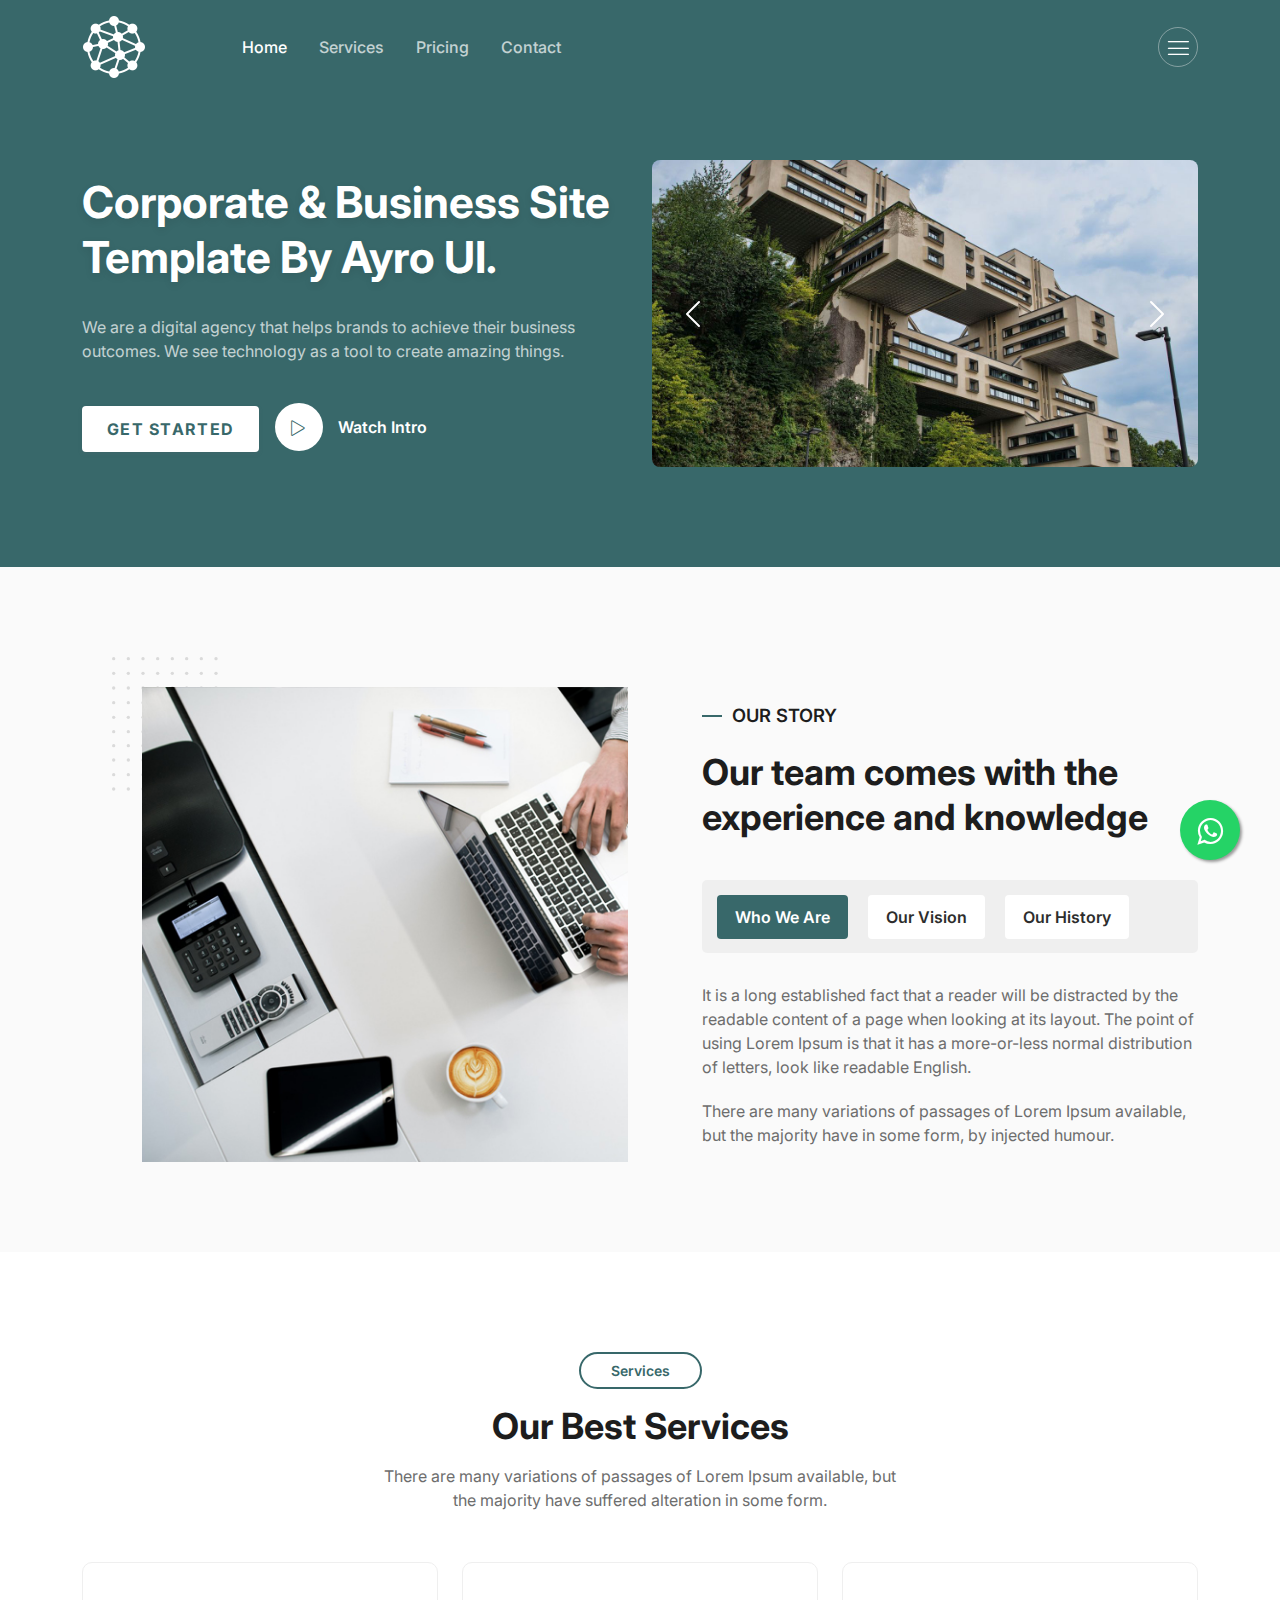
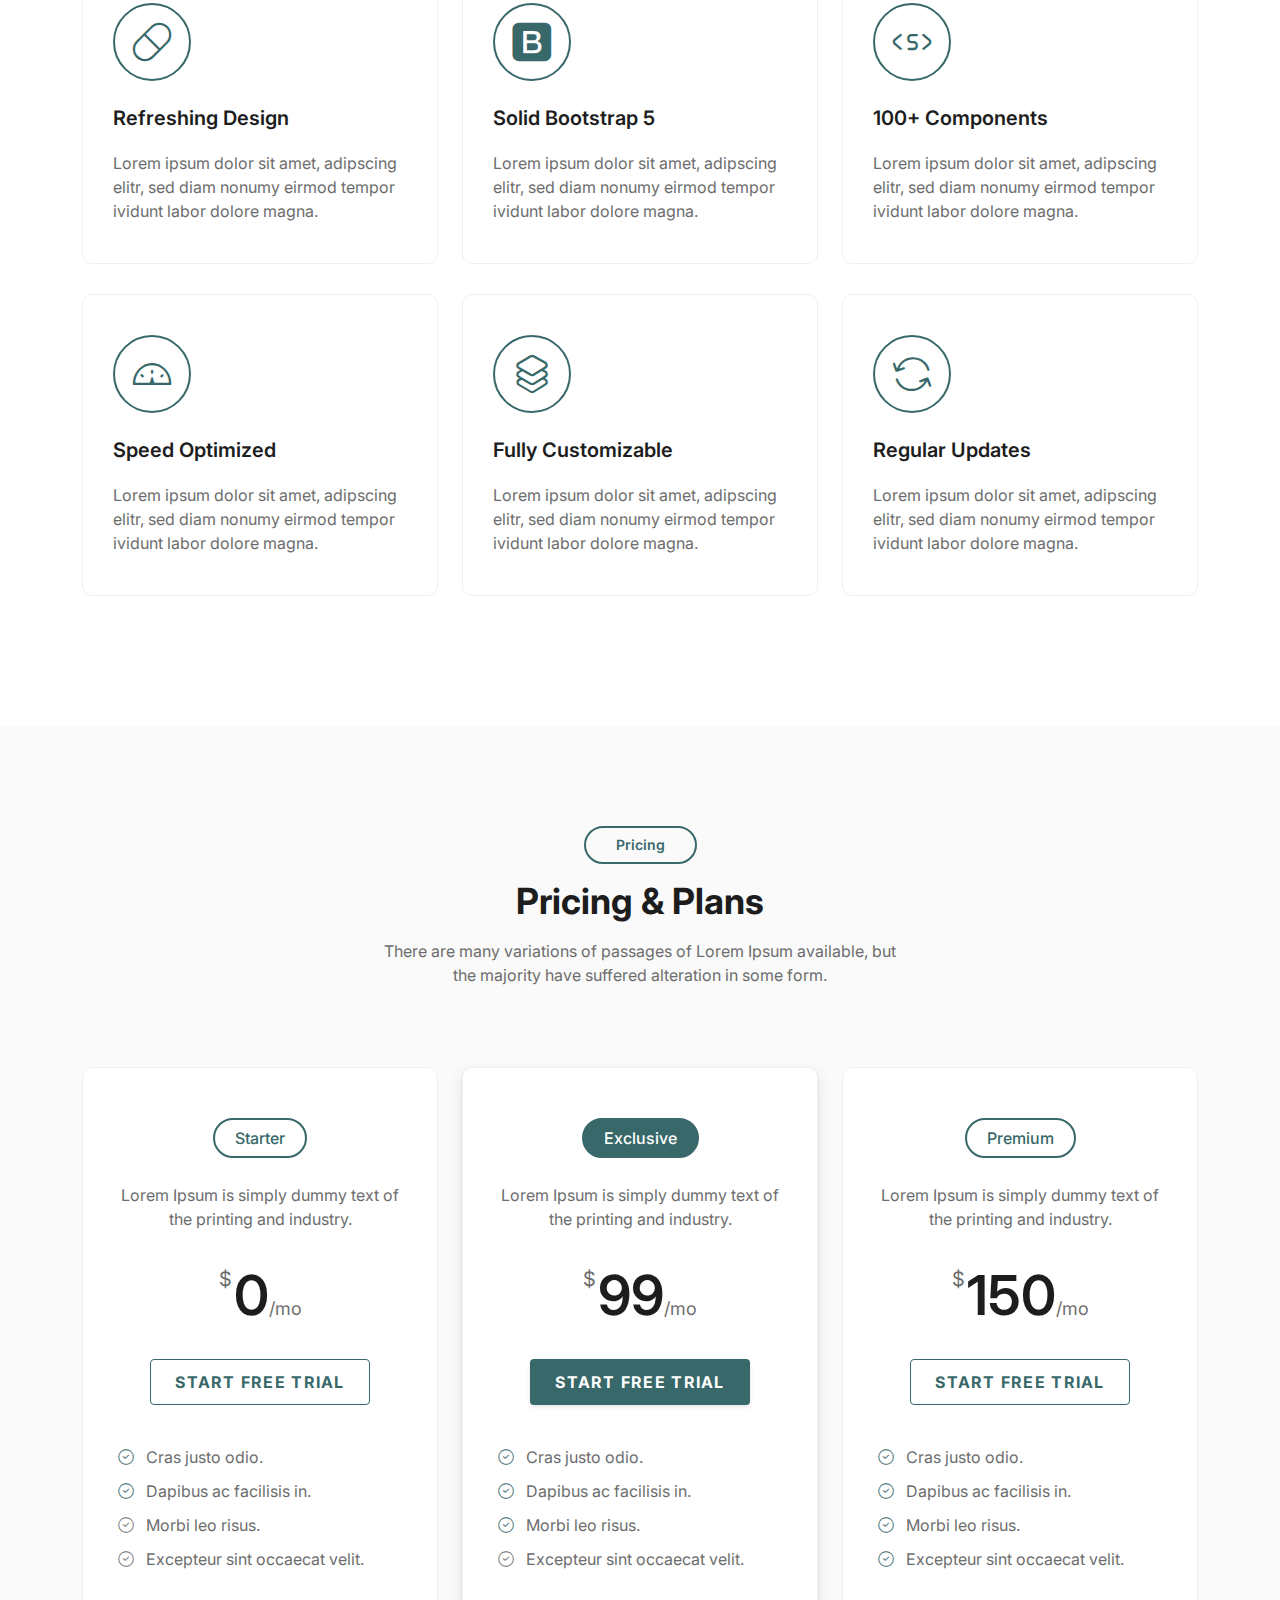
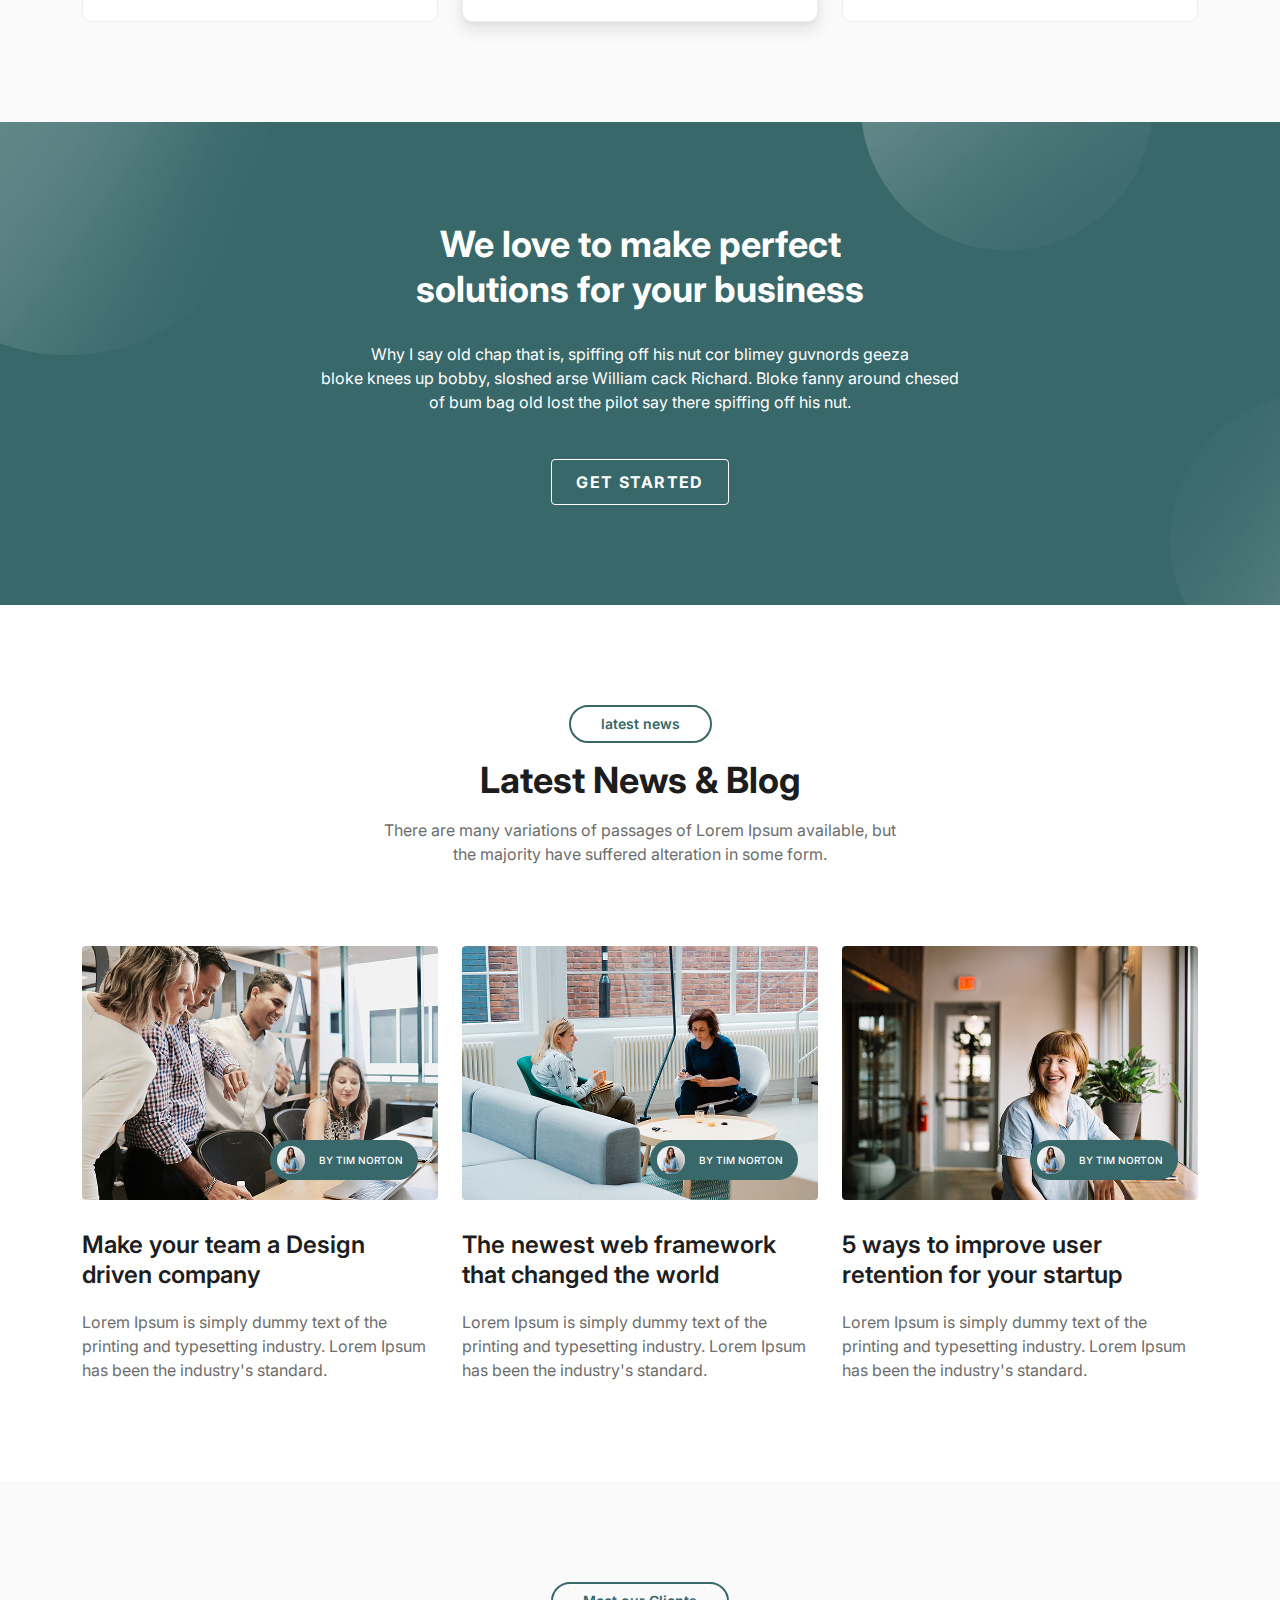
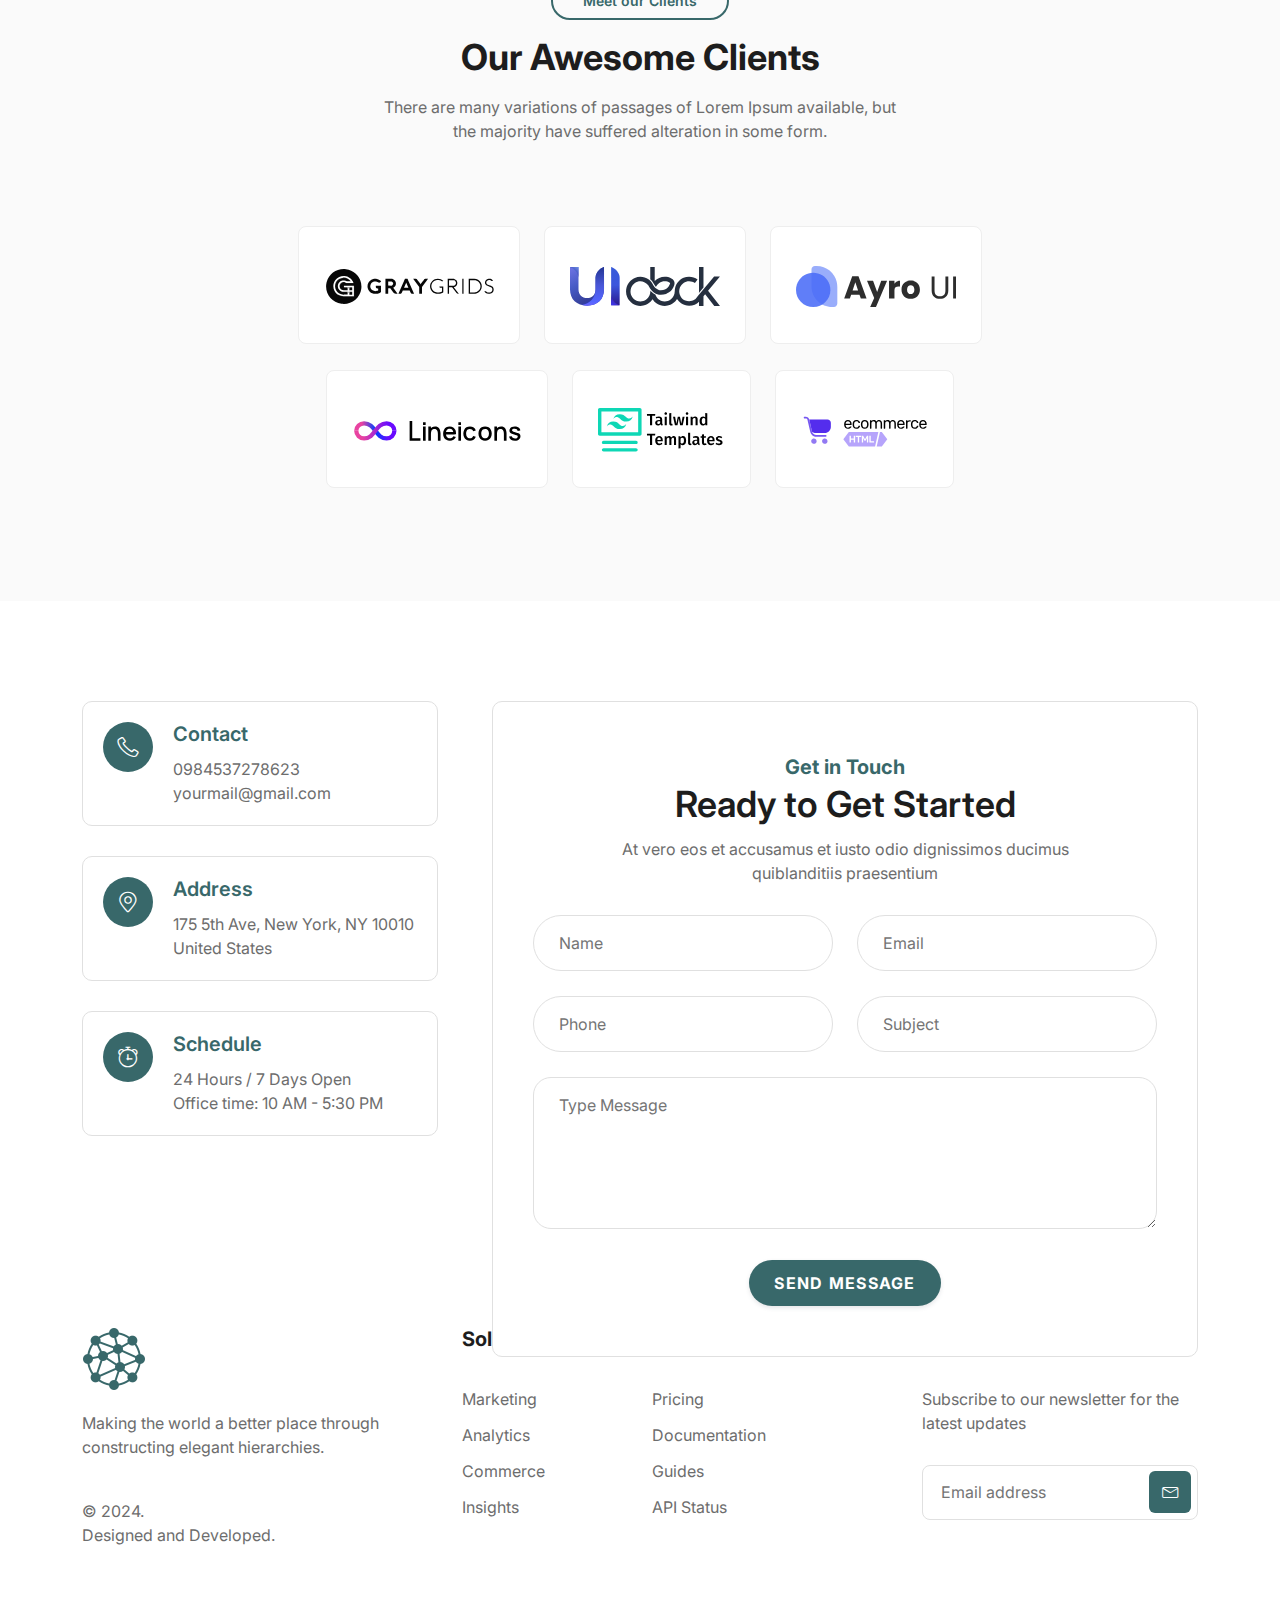
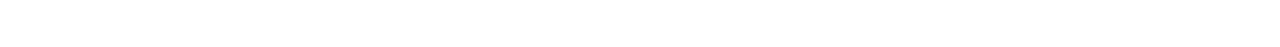
<file: index.html>
<!DOCTYPE html>
<html lang="en">

<head>
  <!--====== Required meta tags ======-->
  <meta charset="utf-8" />
  <meta http-equiv="x-ua-compatible" content="ie=edge" />
  <meta name="description" content="" />
  <meta name="viewport" content="width=device-width, initial-scale=1, shrink-to-fit=no" />
  <link rel="shortcut icon" href="nanotechnologyicon.png" type="image/png" />
  <!--====== Title ======-->
  <title>Business | Bootstrap 5 Business Template</title>

  <!--====== Favicon Icon ======-->
  <link rel="shortcut icon" href="nanotechnologyb" type="image/png" />

  <!--====== Bootstrap css ======-->
  <link rel="stylesheet" href="assets/css/bootstrap.min.css" />

  <!--====== Line Icons css ======-->
  <link rel="stylesheet" href="assets/css/lineicons.css" />

  <!--====== Tiny Slider css ======-->
  <link rel="stylesheet" href="assets/css/tiny-slider.css" />

  <!--====== gLightBox css ======-->
  <link rel="stylesheet" href="assets/css/glightbox.min.css" />

  <link rel="stylesheet" href="style.css" />
</head>

<body>

  <!--====== NAVBAR NINE PART START ======-->

  <section class="navbar-area navbar-nine">
    <div class="container">
      <div class="row">
        <div class="col-lg-12">
          <nav class="navbar navbar-expand-lg">
            <a class="navbar-brand" href="index.html">
              <img src="nanotechnology.png" alt="Logo" />
            </a>
            <button class="navbar-toggler" type="button" data-bs-toggle="collapse" data-bs-target="#navbarNine"
              aria-controls="navbarNine" aria-expanded="false" aria-label="Toggle navigation">
              <span class="toggler-icon"></span>
              <span class="toggler-icon"></span>
              <span class="toggler-icon"></span>
            </button>

            <div class="collapse navbar-collapse sub-menu-bar" id="navbarNine">
              <ul class="navbar-nav me-auto">
                <li class="nav-item">
                  <a class="page-scroll active" href="#hero-area">Home</a>
                </li>
                <li class="nav-item">
                  <a class="page-scroll" href="#services">Services</a>
                </li>

                <li class="nav-item">
                  <a class="page-scroll" href="#pricing">Pricing</a>
                </li>
                <li class="nav-item">
                  <a class="page-scroll" href="#contact">Contact</a>
                </li>
              </ul>
            </div>

            <div class="navbar-btn d-none d-lg-inline-block">
              <a class="menu-bar" href="#side-menu-left"><i class="lni lni-menu"></i></a>
            </div>
          </nav>
          <!-- navbar -->
        </div>
      </div>
      <!-- row -->
    </div>
    <!-- container -->
  </section>

  <!--====== NAVBAR NINE PART ENDS ======-->

  <!--====== SIDEBAR PART START ======-->

  <div class="sidebar-left">
    <div class="sidebar-close">
      <a class="close" href="#close"><i class="lni lni-close"></i></a>
    </div>
    <div class="sidebar-content">
      <div class="sidebar-logo">
        <a href="index.html"><img src="nanotechnologyb.png" alt="Logo" /></a>
      </div>
      <p class="text">Lorem ipsum dolor sit amet adipisicing elit. Sapiente fuga nisi rerum iusto intro.</p>
      <!-- logo -->
      <div class="sidebar-menu">
        <h5 class="menu-title">Quick Links</h5>
        <ul>
          <li><a href="javascript:void(0)">About Us</a></li>
          <li><a href="javascript:void(0)">Our Team</a></li>
          <li><a href="javascript:void(0)">Latest News</a></li>
          <li><a href="javascript:void(0)">Contact Us</a></li>
        </ul>
      </div>
      <!-- menu -->
      <div class="sidebar-social align-items-center justify-content-center">
        <h5 class="social-title">Follow Us On</h5>
        <ul>
          <li>
            <a href="javascript:void(0)"><i class="lni lni-facebook-filled"></i></a>
          </li>
          <li>
            <a href="javascript:void(0)"><i class="lni lni-twitter-original"></i></a>
          </li>
          <li>
            <a href="javascript:void(0)"><i class="lni lni-linkedin-original"></i></a>
          </li>
          <li>
            <a href="javascript:void(0)"><i class="lni lni-youtube"></i></a>
          </li>
        </ul>
      </div>
      <!-- sidebar social -->
    </div>
    <!-- content -->
  </div>
  <div class="overlay-left"></div>

  <!--====== SIDEBAR PART ENDS ======-->
  <link rel="stylesheet" href="https://maxcdn.bootstrapcdn.com/font-awesome/4.5.0/css/font-awesome.min.css">
  <a style="color: #ffff;"
    href="https://api.whatsapp.com/send?phone=(#)&text=Hola%21%20vengo%20del%20sitio%20web%20y%20quisiera%20saber%20m%C3%A1s%20informaci%C3%B3n."
    class="float" target="_blank">
    <i class="fa fa-whatsapp my-float"></i>
  </a>
  <!-- Start header Area -->
  <section id="hero-area" class="header-area header-eight">
    <div class="container">
      <div class="row align-items-center">
        <div class="col-lg-6 col-md-12 col-12">
          <div class="header-content">
            <h1>Corporate & Business Site Template by Ayro UI.</h1>
            <p>
              We are a digital agency that helps brands to achieve their
              business outcomes. We see technology as a tool to create amazing
              things.
            </p>
            <div class="button">
              <a href="#history" class="btn primary-btn">Get Started</a>
              <a href="https://www.youtube.com/watch?v=r44RKWyfcFw&fbclid=IwAR21beSJORalzmzokxDRcGfkZA1AtRTE__l5N4r09HcGS5Y6vOluyouM9EM"
                class="glightbox video-button">
                <span class="btn icon-btn rounded-full">
                  <i class="lni lni-play"></i>
                </span>
                <span class="text">Watch Intro</span>
              </a>
            </div>
          </div>
        </div>
        <div class="col-lg-6 col-md-12 col-12">
          <div class="header-image">
            <div id="demo" class="carousel slide" data-ride="carousel">

              <!-- Indicators -->
              <ul class="carousel-indicators">
                <li data-target="#demo" data-slide-to="0" class="active"></li>
                <li data-target="#demo" data-slide-to="1"></li>
                <li data-target="#demo" data-slide-to="2"></li>
              </ul>

              <!-- The slideshow -->
              <div class="carousel-inner">
                <div class="carousel-item active">
                  <img src="assets/images/header/p03xg5js.jpg" alt="Los Angeles">
                </div>
                <div class="carousel-item">
                  <img src="assets/images/header/p03xg5js.jpg" alt="Chicago">
                </div>
                <div class="carousel-item">
                  <img src="assets/images/header/p03xg5js.jpg" alt="New York">
                </div>
              </div>

              <!-- Left and right controls -->
              <a class="carousel-control-prev" href="#demo" data-slide="prev">
                <span class="carousel-control-prev-icon"></span>
              </a>
              <a class="carousel-control-next" href="#demo" data-slide="next">
                <span class="carousel-control-next-icon"></span>
              </a>
            </div>
          </div>
        </div>
  </section>
  <!-- End header Area -->

  <!--====== ABOUT FIVE PART START ======-->

  <section id="history" class="about-area about-five">
    <div class="container">
      <div class="row align-items-center">
        <div class="col-lg-6 col-12">
          <div class="about-image-five">
            <svg class="shape" width="106" height="134" viewBox="0 0 106 134" fill="none"
              xmlns="http://www.w3.org/2000/svg">
              <circle cx="1.66654" cy="1.66679" r="1.66667" fill="#DADADA" />
              <circle cx="1.66654" cy="16.3335" r="1.66667" fill="#DADADA" />
              <circle cx="1.66654" cy="31.0001" r="1.66667" fill="#DADADA" />
              <circle cx="1.66654" cy="45.6668" r="1.66667" fill="#DADADA" />
              <circle cx="1.66654" cy="60.3335" r="1.66667" fill="#DADADA" />
              <circle cx="1.66654" cy="88.6668" r="1.66667" fill="#DADADA" />
              <circle cx="1.66654" cy="117.667" r="1.66667" fill="#DADADA" />
              <circle cx="1.66654" cy="74.6668" r="1.66667" fill="#DADADA" />
              <circle cx="1.66654" cy="103" r="1.66667" fill="#DADADA" />
              <circle cx="1.66654" cy="132" r="1.66667" fill="#DADADA" />
              <circle cx="16.3333" cy="1.66679" r="1.66667" fill="#DADADA" />
              <circle cx="16.3333" cy="16.3335" r="1.66667" fill="#DADADA" />
              <circle cx="16.3333" cy="31.0001" r="1.66667" fill="#DADADA" />
              <circle cx="16.3333" cy="45.6668" r="1.66667" fill="#DADADA" />
              <circle cx="16.333" cy="60.3335" r="1.66667" fill="#DADADA" />
              <circle cx="16.333" cy="88.6668" r="1.66667" fill="#DADADA" />
              <circle cx="16.333" cy="117.667" r="1.66667" fill="#DADADA" />
              <circle cx="16.333" cy="74.6668" r="1.66667" fill="#DADADA" />
              <circle cx="16.333" cy="103" r="1.66667" fill="#DADADA" />
              <circle cx="16.333" cy="132" r="1.66667" fill="#DADADA" />
              <circle cx="30.9998" cy="1.66679" r="1.66667" fill="#DADADA" />
              <circle cx="74.6665" cy="1.66679" r="1.66667" fill="#DADADA" />
              <circle cx="30.9998" cy="16.3335" r="1.66667" fill="#DADADA" />
              <circle cx="74.6665" cy="16.3335" r="1.66667" fill="#DADADA" />
              <circle cx="30.9998" cy="31.0001" r="1.66667" fill="#DADADA" />
              <circle cx="74.6665" cy="31.0001" r="1.66667" fill="#DADADA" />
              <circle cx="30.9998" cy="45.6668" r="1.66667" fill="#DADADA" />
              <circle cx="74.6665" cy="45.6668" r="1.66667" fill="#DADADA" />
              <circle cx="31" cy="60.3335" r="1.66667" fill="#DADADA" />
              <circle cx="74.6668" cy="60.3335" r="1.66667" fill="#DADADA" />
              <circle cx="31" cy="88.6668" r="1.66667" fill="#DADADA" />
              <circle cx="74.6668" cy="88.6668" r="1.66667" fill="#DADADA" />
              <circle cx="31" cy="117.667" r="1.66667" fill="#DADADA" />
              <circle cx="74.6668" cy="117.667" r="1.66667" fill="#DADADA" />
              <circle cx="31" cy="74.6668" r="1.66667" fill="#DADADA" />
              <circle cx="74.6668" cy="74.6668" r="1.66667" fill="#DADADA" />
              <circle cx="31" cy="103" r="1.66667" fill="#DADADA" />
              <circle cx="74.6668" cy="103" r="1.66667" fill="#DADADA" />
              <circle cx="31" cy="132" r="1.66667" fill="#DADADA" />
              <circle cx="74.6668" cy="132" r="1.66667" fill="#DADADA" />
              <circle cx="45.6665" cy="1.66679" r="1.66667" fill="#DADADA" />
              <circle cx="89.3333" cy="1.66679" r="1.66667" fill="#DADADA" />
              <circle cx="45.6665" cy="16.3335" r="1.66667" fill="#DADADA" />
              <circle cx="89.3333" cy="16.3335" r="1.66667" fill="#DADADA" />
              <circle cx="45.6665" cy="31.0001" r="1.66667" fill="#DADADA" />
              <circle cx="89.3333" cy="31.0001" r="1.66667" fill="#DADADA" />
              <circle cx="45.6665" cy="45.6668" r="1.66667" fill="#DADADA" />
              <circle cx="89.3333" cy="45.6668" r="1.66667" fill="#DADADA" />
              <circle cx="45.6665" cy="60.3335" r="1.66667" fill="#DADADA" />
              <circle cx="89.3333" cy="60.3335" r="1.66667" fill="#DADADA" />
              <circle cx="45.6665" cy="88.6668" r="1.66667" fill="#DADADA" />
              <circle cx="89.3333" cy="88.6668" r="1.66667" fill="#DADADA" />
              <circle cx="45.6665" cy="117.667" r="1.66667" fill="#DADADA" />
              <circle cx="89.3333" cy="117.667" r="1.66667" fill="#DADADA" />
              <circle cx="45.6665" cy="74.6668" r="1.66667" fill="#DADADA" />
              <circle cx="89.3333" cy="74.6668" r="1.66667" fill="#DADADA" />
              <circle cx="45.6665" cy="103" r="1.66667" fill="#DADADA" />
              <circle cx="89.3333" cy="103" r="1.66667" fill="#DADADA" />
              <circle cx="45.6665" cy="132" r="1.66667" fill="#DADADA" />
              <circle cx="89.3333" cy="132" r="1.66667" fill="#DADADA" />
              <circle cx="60.3333" cy="1.66679" r="1.66667" fill="#DADADA" />
              <circle cx="104" cy="1.66679" r="1.66667" fill="#DADADA" />
              <circle cx="60.3333" cy="16.3335" r="1.66667" fill="#DADADA" />
              <circle cx="104" cy="16.3335" r="1.66667" fill="#DADADA" />
              <circle cx="60.3333" cy="31.0001" r="1.66667" fill="#DADADA" />
              <circle cx="104" cy="31.0001" r="1.66667" fill="#DADADA" />
              <circle cx="60.3333" cy="45.6668" r="1.66667" fill="#DADADA" />
              <circle cx="104" cy="45.6668" r="1.66667" fill="#DADADA" />
              <circle cx="60.333" cy="60.3335" r="1.66667" fill="#DADADA" />
              <circle cx="104" cy="60.3335" r="1.66667" fill="#DADADA" />
              <circle cx="60.333" cy="88.6668" r="1.66667" fill="#DADADA" />
              <circle cx="104" cy="88.6668" r="1.66667" fill="#DADADA" />
              <circle cx="60.333" cy="117.667" r="1.66667" fill="#DADADA" />
              <circle cx="104" cy="117.667" r="1.66667" fill="#DADADA" />
              <circle cx="60.333" cy="74.6668" r="1.66667" fill="#DADADA" />
              <circle cx="104" cy="74.6668" r="1.66667" fill="#DADADA" />
              <circle cx="60.333" cy="103" r="1.66667" fill="#DADADA" />
              <circle cx="104" cy="103" r="1.66667" fill="#DADADA" />
              <circle cx="60.333" cy="132" r="1.66667" fill="#DADADA" />
              <circle cx="104" cy="132" r="1.66667" fill="#DADADA" />
            </svg>
            <img src="assets/images/about/about-img1.jpg" alt="about" />
          </div>
        </div>
        <div class="col-lg-6 col-12">
          <div class="about-five-content">
            <h6 class="small-title text-lg">OUR STORY</h6>
            <h2 class="main-title fw-bold">Our team comes with the experience and knowledge</h2>
            <div class="about-five-tab">
              <nav>
                <div class="nav nav-tabs" id="nav-tab" role="tablist">
                  <button class="nav-link active" id="nav-who-tab" data-bs-toggle="tab" data-bs-target="#nav-who"
                    type="button" role="tab" aria-controls="nav-who" aria-selected="true">Who We Are</button>
                  <button class="nav-link" id="nav-vision-tab" data-bs-toggle="tab" data-bs-target="#nav-vision"
                    type="button" role="tab" aria-controls="nav-vision" aria-selected="false">our Vision</button>
                  <button class="nav-link" id="nav-history-tab" data-bs-toggle="tab" data-bs-target="#nav-history"
                    type="button" role="tab" aria-controls="nav-history" aria-selected="false">our History</button>
                </div>
              </nav>
              <div class="tab-content" id="nav-tabContent">
                <div class="tab-pane fade show active" id="nav-who" role="tabpanel" aria-labelledby="nav-who-tab">
                  <p>It is a long established fact that a reader will be distracted by the readable content of a page
                    when
                    looking at its layout. The point of using Lorem Ipsum is that it has a more-or-less normal
                    distribution of letters, look like readable English.</p>
                  <p>There are many variations of passages of Lorem Ipsum available, but the majority have in some
                    form,
                    by injected humour.</p>
                </div>
                <div class="tab-pane fade" id="nav-vision" role="tabpanel" aria-labelledby="nav-vision-tab">
                  <p>It is a long established fact that a reader will be distracted by the readable content of a page
                    when
                    looking at its layout. The point of using Lorem Ipsum is that it has a more-or-less normal
                    distribution of letters, look like readable English.</p>
                  <p>There are many variations of passages of Lorem Ipsum available, but the majority have in some
                    form,
                    by injected humour.</p>
                </div>
                <div class="tab-pane fade" id="nav-history" role="tabpanel" aria-labelledby="nav-history-tab">
                  <p>It is a long established fact that a reader will be distracted by the readable content of a page
                    when
                    looking at its layout. The point of using Lorem Ipsum is that it has a more-or-less normal
                    distribution of letters, look like readable English.</p>
                  <p>There are many variations of passages of Lorem Ipsum available, but the majority have in some
                    form,
                    by injected humour.</p>
                </div>
              </div>
            </div>
          </div>
        </div>
      </div>
    </div>
    <!-- container -->
  </section>

  <!--====== ABOUT FIVE PART ENDS ======-->

  <!-- ===== service-area start ===== -->
  <section id="services" class="services-area services-eight">
    <!--======  Start Section Title Five ======-->
    <div class="section-title-five">
      <div class="container">
        <div class="row">
          <div class="col-12">
            <div class="content">
              <h6>Services</h6>
              <h2 class="fw-bold">Our Best Services</h2>
              <p>
                There are many variations of passages of Lorem Ipsum available,
                but the majority have suffered alteration in some form.
              </p>
            </div>
          </div>
        </div>
        <!-- row -->
      </div>
      <!-- container -->
    </div>
    <!--======  End Section Title Five ======-->
    <div class="container">
      <div class="row">
        <div class="col-lg-4 col-md-6">
          <div class="single-services">
            <div class="service-icon">
              <i class="lni lni-capsule"></i>
            </div>
            <div class="service-content">
              <h4>Refreshing Design</h4>
              <p>
                Lorem ipsum dolor sit amet, adipscing elitr, sed diam nonumy
                eirmod tempor ividunt labor dolore magna.
              </p>
            </div>
          </div>
        </div>
        <div class="col-lg-4 col-md-6">
          <div class="single-services">
            <div class="service-icon">
              <i class="lni lni-bootstrap"></i>
            </div>
            <div class="service-content">
              <h4>Solid Bootstrap 5</h4>
              <p>
                Lorem ipsum dolor sit amet, adipscing elitr, sed diam nonumy
                eirmod tempor ividunt labor dolore magna.
              </p>
            </div>
          </div>
        </div>
        <div class="col-lg-4 col-md-6">
          <div class="single-services">
            <div class="service-icon">
              <i class="lni lni-shortcode"></i>
            </div>
            <div class="service-content">
              <h4>100+ Components</h4>
              <p>
                Lorem ipsum dolor sit amet, adipscing elitr, sed diam nonumy
                eirmod tempor ividunt labor dolore magna.
              </p>
            </div>
          </div>
        </div>
        <div class="col-lg-4 col-md-6">
          <div class="single-services">
            <div class="service-icon">
              <i class="lni lni-dashboard"></i>
            </div>
            <div class="service-content">
              <h4>Speed Optimized</h4>
              <p>
                Lorem ipsum dolor sit amet, adipscing elitr, sed diam nonumy
                eirmod tempor ividunt labor dolore magna.
              </p>
            </div>
          </div>
        </div>
        <div class="col-lg-4 col-md-6">
          <div class="single-services">
            <div class="service-icon">
              <i class="lni lni-layers"></i>
            </div>
            <div class="service-content">
              <h4>Fully Customizable</h4>
              <p>
                Lorem ipsum dolor sit amet, adipscing elitr, sed diam nonumy
                eirmod tempor ividunt labor dolore magna.
              </p>
            </div>
          </div>
        </div>
        <div class="col-lg-4 col-md-6">
          <div class="single-services">
            <div class="service-icon">
              <i class="lni lni-reload"></i>
            </div>
            <div class="service-content">
              <h4>Regular Updates</h4>
              <p>
                Lorem ipsum dolor sit amet, adipscing elitr, sed diam nonumy
                eirmod tempor ividunt labor dolore magna.
              </p>
            </div>
          </div>
        </div>
      </div>
    </div>
  </section>
  <!-- ===== service-area end ===== -->


  <!-- Start Pricing  Area -->
  <section id="pricing" class="pricing-area pricing-fourteen">
    <!--======  Start Section Title Five ======-->
    <div class="section-title-five">
      <div class="container">
        <div class="row">
          <div class="col-12">
            <div class="content">
              <h6>Pricing</h6>
              <h2 class="fw-bold">Pricing & Plans</h2>
              <p>
                There are many variations of passages of Lorem Ipsum available,
                but the majority have suffered alteration in some form.
              </p>
            </div>
          </div>
        </div>
        <!-- row -->
      </div>
      <!-- container -->
    </div>
    <!--======  End Section Title Five ======-->
    <div class="container">
      <div class="row">
        <div class="col-lg-4 col-md-6 col-12">
          <div class="pricing-style-fourteen">
            <div class="table-head">
              <h6 class="title">Starter</h4>
                <p>Lorem Ipsum is simply dummy text of the printing and industry.</p>
                <div class="price">
                  <h2 class="amount">
                    <span class="currency">$</span>0<span class="duration">/mo </span>
                  </h2>
                </div>
            </div>

            <div class="light-rounded-buttons">
              <a href="javascript:void(0)" class="btn primary-btn-outline">
                Start free trial
              </a>
            </div>

            <div class="table-content">
              <ul class="table-list">
                <li> <i class="lni lni-checkmark-circle"></i> Cras justo odio.</li>
                <li> <i class="lni lni-checkmark-circle"></i> Dapibus ac facilisis in.</li>
                <li> <i class="lni lni-checkmark-circle deactive"></i> Morbi leo risus.</li>
                <li> <i class="lni lni-checkmark-circle deactive"></i> Excepteur sint occaecat velit.</li>
              </ul>
            </div>
          </div>
        </div>
        <div class="col-lg-4 col-md-6 col-12">
          <div class="pricing-style-fourteen middle">
            <div class="table-head">
              <h6 class="title">Exclusive</h4>
                <p>Lorem Ipsum is simply dummy text of the printing and industry.</p>
                <div class="price">
                  <h2 class="amount">
                    <span class="currency">$</span>99<span class="duration">/mo </span>
                  </h2>
                </div>
            </div>

            <div class="light-rounded-buttons">
              <a href="javascript:void(0)" class="btn primary-btn">
                Start free trial
              </a>
            </div>

            <div class="table-content">
              <ul class="table-list">
                <li> <i class="lni lni-checkmark-circle"></i> Cras justo odio.</li>
                <li> <i class="lni lni-checkmark-circle"></i> Dapibus ac facilisis in.</li>
                <li> <i class="lni lni-checkmark-circle"></i> Morbi leo risus.</li>
                <li> <i class="lni lni-checkmark-circle deactive"></i> Excepteur sint occaecat velit.</li>
              </ul>
            </div>
          </div>
        </div>
        <div class="col-lg-4 col-md-6 col-12">
          <div class="pricing-style-fourteen">
            <div class="table-head">
              <h6 class="title">Premium</h4>
                <p>Lorem Ipsum is simply dummy text of the printing and industry.</p>
                <div class="price">
                  <h2 class="amount">
                    <span class="currency">$</span>150<span class="duration">/mo </span>
                  </h2>
                </div>
            </div>

            <div class="light-rounded-buttons">
              <a href="javascript:void(0)" class="btn primary-btn-outline">
                Start free trial
              </a>
            </div>

            <div class="table-content">
              <ul class="table-list">
                <li> <i class="lni lni-checkmark-circle"></i> Cras justo odio.</li>
                <li> <i class="lni lni-checkmark-circle"></i> Dapibus ac facilisis in.</li>
                <li> <i class="lni lni-checkmark-circle"></i> Morbi leo risus.</li>
                <li> <i class="lni lni-checkmark-circle"></i> Excepteur sint occaecat velit.</li>
              </ul>
            </div>
          </div>
        </div>
      </div>
    </div>
  </section>
  <!--/ End Pricing  Area -->



  <!-- Start Cta Area -->
  <section id="call-action" class="call-action">
    <div class="container">
      <div class="row justify-content-center">
        <div class="col-xxl-6 col-xl-7 col-lg-8 col-md-9">
          <div class="inner-content">
            <h2>We love to make perfect <br />solutions for your business</h2>
            <p>
              Why I say old chap that is, spiffing off his nut cor blimey
              guvnords geeza<br />
              bloke knees up bobby, sloshed arse William cack Richard. Bloke
              fanny around chesed of bum bag old lost the pilot say there
              spiffing off his nut.
            </p>
            <div class="light-rounded-buttons">
              <a href="javascript:void(0)" class="btn primary-btn-outline">Get Started</a>
            </div>
          </div>
        </div>
      </div>
    </div>
  </section>
  <!-- End Cta Area -->



  <!-- Start Latest News Area -->
  <div id="blog" class="latest-news-area section">
    <!--======  Start Section Title Five ======-->
    <div class="section-title-five">
      <div class="container">
        <div class="row">
          <div class="col-12">
            <div class="content">
              <h6>latest news</h6>
              <h2 class="fw-bold">Latest News & Blog</h2>
              <p>
                There are many variations of passages of Lorem Ipsum available,
                but the majority have suffered alteration in some form.
              </p>
            </div>
          </div>
        </div>
        <!-- row -->
      </div>
      <!-- container -->
    </div>
    <!--======  End Section Title Five ======-->
    <div class="container">
      <div class="row">
        <div class="col-lg-4 col-md-6 col-12">
          <!-- Single News -->
          <div class="single-news">
            <div class="image">
              <a href="javascript:void(0)"><img class="thumb" src="assets/images/blog/1.jpg" alt="Blog" /></a>
              <div class="meta-details">
                <img class="thumb" src="assets/images/blog/b6.jpg" alt="Author" />
                <span>BY TIM NORTON</span>
              </div>
            </div>
            <div class="content-body">
              <h4 class="title">
                <a href="javascript:void(0)"> Make your team a Design driven company </a>
              </h4>
              <p>
                Lorem Ipsum is simply dummy text of the printing and
                typesetting industry. Lorem Ipsum has been the industry's
                standard.
              </p>
            </div>
          </div>
          <!-- End Single News -->
        </div>
        <div class="col-lg-4 col-md-6 col-12">
          <!-- Single News -->
          <div class="single-news">
            <div class="image">
              <a href="javascript:void(0)"><img class="thumb" src="assets/images/blog/2.jpg" alt="Blog" /></a>
              <div class="meta-details">
                <img class="thumb" src="assets/images/blog/b6.jpg" alt="Author" />
                <span>BY TIM NORTON</span>
              </div>
            </div>
            <div class="content-body">
              <h4 class="title">
                <a href="javascript:void(0)">
                  The newest web framework that changed the world
                </a>
              </h4>
              <p>
                Lorem Ipsum is simply dummy text of the printing and
                typesetting industry. Lorem Ipsum has been the industry's
                standard.
              </p>
            </div>
          </div>
          <!-- End Single News -->
        </div>
        <div class="col-lg-4 col-md-6 col-12">
          <!-- Single News -->
          <div class="single-news">
            <div class="image">
              <a href="javascript:void(0)"><img class="thumb" src="assets/images/blog/3.jpg" alt="Blog" /></a>
              <div class="meta-details">
                <img class="thumb" src="assets/images/blog/b6.jpg" alt="Author" />
                <span>BY TIM NORTON</span>
              </div>
            </div>
            <div class="content-body">
              <h4 class="title">
                <a href="javascript:void(0)">
                  5 ways to improve user retention for your startup
                </a>
              </h4>
              <p>
                Lorem Ipsum is simply dummy text of the printing and
                typesetting industry. Lorem Ipsum has been the industry's
                standard.
              </p>
            </div>
          </div>
          <!-- End Single News -->
        </div>
      </div>
    </div>
  </div>
  <!-- End Latest News Area -->

  <!-- Start Brand Area -->
  <div id="clients" class="brand-area section">
    <!--======  Start Section Title Five ======-->
    <div class="section-title-five">
      <div class="container">
        <div class="row">
          <div class="col-12">
            <div class="content">
              <h6>Meet our Clients</h6>
              <h2 class="fw-bold">Our Awesome Clients</h2>
              <p>
                There are many variations of passages of Lorem Ipsum available,
                but the majority have suffered alteration in some form.
              </p>
            </div>
          </div>
        </div>
        <!-- row -->
      </div>
      <!-- container -->
    </div>
    <!--======  End Section Title Five ======-->
    <div class="container">
      <div class="row">
        <div class="col-lg-8 offset-lg-2 col-12">
          <div class="clients-logos">
            <div class="single-image">
              <img src="assets/images/client-logo/graygrids.svg" alt="Brand Logo Images" />
            </div>
            <div class="single-image">
              <img src="assets/images/client-logo/uideck.svg" alt="Brand Logo Images" />
            </div>
            <div class="single-image">
              <img src="assets/images/client-logo/ayroui.svg" alt="Brand Logo Images" />
            </div>
            <div class="single-image">
              <img src="assets/images/client-logo/lineicons.svg" alt="Brand Logo Images" />
            </div>
            <div class="single-image">
              <img src="assets/images/client-logo/tailwindtemplates.svg" alt="Brand Logo Images" />
            </div>
            <div class="single-image">
              <img src="assets/images/client-logo/ecomhtml.svg" alt="Brand Logo Images" />
            </div>
          </div>
        </div>
      </div>
    </div>
  </div>
  <!-- End Brand Area -->

  <!-- ========================= contact-section start ========================= -->
  <section id="contact" class="contact-section">
    <div class="container">
      <div class="row">
        <div class="col-xl-4">
          <div class="contact-item-wrapper">
            <div class="row">
              <div class="col-12 col-md-6 col-xl-12">
                <div class="contact-item">
                  <div class="contact-icon">
                    <i class="lni lni-phone"></i>
                  </div>
                  <div class="contact-content">
                    <h4>Contact</h4>
                    <p>0984537278623</p>
                    <p>yourmail@gmail.com</p>
                  </div>
                </div>
              </div>
              <div class="col-12 col-md-6 col-xl-12">
                <div class="contact-item">
                  <div class="contact-icon">
                    <i class="lni lni-map-marker"></i>
                  </div>
                  <div class="contact-content">
                    <h4>Address</h4>
                    <p>175 5th Ave, New York, NY 10010</p>
                    <p>United States</p>
                  </div>
                </div>
              </div>
              <div class="col-12 col-md-6 col-xl-12">
                <div class="contact-item">
                  <div class="contact-icon">
                    <i class="lni lni-alarm-clock"></i>
                  </div>
                  <div class="contact-content">
                    <h4>Schedule</h4>
                    <p>24 Hours / 7 Days Open</p>
                    <p>Office time: 10 AM - 5:30 PM</p>
                  </div>
                </div>
              </div>
            </div>
          </div>
        </div>
        <div class="col-xl-8">
          <div class="contact-form-wrapper">
            <div class="row">
              <div class="col-xl-10 col-lg-8 mx-auto">
                <div class="section-title text-center">
                  <span> Get in Touch </span>
                  <h2>
                    Ready to Get Started
                  </h2>
                  <p>
                    At vero eos et accusamus et iusto odio dignissimos ducimus
                    quiblanditiis praesentium
                  </p>
                </div>
              </div>
            </div>
            <form action="#" class="contact-form">
              <div class="row">
                <div class="col-md-6">
                  <input type="text" name="name" id="name" placeholder="Name" required />
                </div>
                <div class="col-md-6">
                  <input type="email" name="email" id="email" placeholder="Email" required />
                </div>
              </div>
              <div class="row">
                <div class="col-md-6">
                  <input type="text" name="phone" id="phone" placeholder="Phone" required />
                </div>
                <div class="col-md-6">
                  <input type="text" name="subject" id="email" placeholder="Subject" required />
                </div>
              </div>
              <div class="row">
                <div class="col-12">
                  <textarea name="message" id="message" placeholder="Type Message" rows="5"></textarea>
                </div>
              </div>
              <div class="row">
                <div class="col-12">
                  <div class="button text-center rounded-buttons">
                    <button type="submit" class="btn primary-btn rounded-full">
                      Send Message
                    </button>
                  </div>
                </div>
              </div>
            </form>
          </div>
        </div>
      </div>
    </div>
  </section>
  <!-- ========================= contact-section end ========================= -->

  <!-- ========================= map-section end ========================= -->
  <section class="map-section map-style-9">
    <div class="map-container">
      <object style="border:0; height: 500px; width: 100%;"
        data="https://www.google.com/maps/embed?pb=!1m18!1m12!1m3!1d3102.7887109309127!2d-77.44196278417968!3d38.95165507956235!2m3!1f0!2f0!3f0!3m2!1i1024!2i768!4f13.1!3m3!1m2!1s0x0%3A0x0!2zMzjCsDU3JzA2LjAiTiA3N8KwMjYnMjMuMiJX!5e0!3m2!1sen!2sbd!4v1545420879707"></object>
    </div>
    </div>
  </section>
  <!-- ========================= map-section end ========================= -->

  <!-- Start Footer Area -->
  <footer class="footer-area footer-eleven">
    <!-- Start Footer Top -->
    <div class="footer-top">
      <div class="container">
        <div class="inner-content">
          <div class="row">
            <div class="col-lg-4 col-md-6 col-12">
              <!-- Single Widget -->
              <div class="footer-widget f-about">
                <div class="logo">
                  <a href="index.html">
                    <img src="nanotechnologyicon.png" alt="#" class="img-fluid" />
                  </a>
                </div>
                <p>
                  Making the world a better place through constructing elegant
                  hierarchies.
                </p>
                <p class="copyright-text">
                  <span>© 2024.</span>Designed and Developed.
                </p>
              </div>
              <!-- End Single Widget -->
            </div>
            <div class="col-lg-2 col-md-6 col-12">
              <!-- Single Widget -->
              <div class="footer-widget f-link">
                <h5>Solutions</h5>
                <ul>
                  <li><a href="javascript:void(0)">Marketing</a></li>
                  <li><a href="javascript:void(0)">Analytics</a></li>
                  <li><a href="javascript:void(0)">Commerce</a></li>
                  <li><a href="javascript:void(0)">Insights</a></li>
                </ul>
              </div>
              <!-- End Single Widget -->
            </div>
            <div class="col-lg-2 col-md-6 col-12">
              <!-- Single Widget -->
              <div class="footer-widget f-link">
                <h5>Support</h5>
                <ul>
                  <li><a href="javascript:void(0)">Pricing</a></li>
                  <li><a href="javascript:void(0)">Documentation</a></li>
                  <li><a href="javascript:void(0)">Guides</a></li>
                  <li><a href="javascript:void(0)">API Status</a></li>
                </ul>
              </div>
              <!-- End Single Widget -->
            </div>
            <div class="col-lg-4 col-md-6 col-12">
              <!-- Single Widget -->
              <div class="footer-widget newsletter">
                <h5>Subscribe</h5>
                <p>Subscribe to our newsletter for the latest updates</p>
                <form action="#" method="get" target="_blank" class="newsletter-form">
                  <input name="EMAIL" placeholder="Email address" required="required" type="email" />
                  <div class="button">
                    <button class="sub-btn">
                      <i class="lni lni-envelope"></i>
                    </button>
                  </div>
                </form>
              </div>
              <!-- End Single Widget -->
            </div>
          </div>
        </div>
      </div>
    </div>
    <!--/ End Footer Top -->
  </footer>
  <!--/ End Footer Area -->

  <!--====== js ======-->
  <script src="assets/js/bootstrap.bundle.min.js"></script>
  <script src="assets/js/glightbox.min.js"></script>
  <script src="assets/js/main.js"></script>
  <script src="assets/js/tiny-slider.js"></script>
  <script src="https://cdn.jsdelivr.net/npm/jquery@3.7.1/dist/jquery.slim.min.js"></script>
  <script src="https://cdn.jsdelivr.net/npm/popper.js@1.16.1/dist/umd/popper.min.js"></script>
  <script src="https://cdn.jsdelivr.net/npm/bootstrap@4.6.2/dist/js/bootstrap.bundle.min.js"></script>

  <script>

    //===== close navbar-collapse when a  clicked
    let navbarTogglerNine = document.querySelector(
      ".navbar-nine .navbar-toggler"
    );
    navbarTogglerNine.addEventListener("click", function () {
      navbarTogglerNine.classList.toggle("active");
    });

    // ==== left sidebar toggle
    let sidebarLeft = document.querySelector(".sidebar-left");
    let overlayLeft = document.querySelector(".overlay-left");
    let sidebarClose = document.querySelector(".sidebar-close .close");

    overlayLeft.addEventListener("click", function () {
      sidebarLeft.classList.toggle("open");
      overlayLeft.classList.toggle("open");
    });
    sidebarClose.addEventListener("click", function () {
      sidebarLeft.classList.remove("open");
      overlayLeft.classList.remove("open");
    });

    // ===== navbar nine sideMenu
    let sideMenuLeftNine = document.querySelector(".navbar-nine .menu-bar");

    sideMenuLeftNine.addEventListener("click", function () {
      sidebarLeft.classList.add("open");
      overlayLeft.classList.add("open");
    });

    //========= glightbox
    GLightbox({
      'href': 'https://www.youtube.com/watch?v=r44RKWyfcFw&fbclid=IwAR21beSJORalzmzokxDRcGfkZA1AtRTE__l5N4r09HcGS5Y6vOluyouM9EM',
      'type': 'video',
      'source': 'youtube', //vimeo, youtube or local
      'width': 900,
      'autoplayVideos': true,
    });

  </script>
</body>

</html>
</file>
<file: assets/css/tiny-slider.css>
.tns-outer{padding:0 !important}.tns-outer [hidden]{display:none !important}.tns-outer [aria-controls],.tns-outer [data-action]{cursor:pointer}.tns-slider{-webkit-transition:all 0s;-moz-transition:all 0s;transition:all 0s}.tns-slider>.tns-item{-webkit-box-sizing:border-box;-moz-box-sizing:border-box;box-sizing:border-box}.tns-horizontal.tns-subpixel{white-space:nowrap}.tns-horizontal.tns-subpixel>.tns-item{display:inline-block;vertical-align:top;white-space:normal}.tns-horizontal.tns-no-subpixel:after{content:'';display:table;clear:both}.tns-horizontal.tns-no-subpixel>.tns-item{float:left}.tns-horizontal.tns-carousel.tns-no-subpixel>.tns-item{margin-right:-100%}.tns-no-calc{position:relative;left:0}.tns-gallery{position:relative;left:0;min-height:1px}.tns-gallery>.tns-item{position:absolute;left:-100%;-webkit-transition:transform 0s, opacity 0s;-moz-transition:transform 0s, opacity 0s;transition:transform 0s, opacity 0s}.tns-gallery>.tns-slide-active{position:relative;left:auto !important}.tns-gallery>.tns-moving{-webkit-transition:all 0.25s;-moz-transition:all 0.25s;transition:all 0.25s}.tns-autowidth{display:inline-block}.tns-lazy-img{-webkit-transition:opacity 0.6s;-moz-transition:opacity 0.6s;transition:opacity 0.6s;opacity:0.6}.tns-lazy-img.tns-complete{opacity:1}.tns-ah{-webkit-transition:height 0s;-moz-transition:height 0s;transition:height 0s}.tns-ovh{overflow:hidden}.tns-visually-hidden{position:absolute;left:-10000em}.tns-transparent{opacity:0;visibility:hidden}.tns-fadeIn{opacity:1;filter:alpha(opacity=100);z-index:0}.tns-normal,.tns-fadeOut{opacity:0;filter:alpha(opacity=0);z-index:-1}.tns-vpfix{white-space:nowrap}.tns-vpfix>div,.tns-vpfix>li{display:inline-block}.tns-t-subp2{margin:0 auto;width:310px;position:relative;height:10px;overflow:hidden}.tns-t-ct{width:2333.3333333%;width:-webkit-calc(100% * 70 / 3);width:-moz-calc(100% * 70 / 3);width:calc(100% * 70 / 3);position:absolute;right:0}.tns-t-ct:after{content:'';display:table;clear:both}.tns-t-ct>div{width:1.4285714%;width:-webkit-calc(100% / 70);width:-moz-calc(100% / 70);width:calc(100% / 70);height:10px;float:left}

/*# sourceMappingURL=sourcemaps/tiny-slider.css.map */
</file>
<file: style.css>
@import url("https://fonts.googleapis.com/css2?family=Inter:wght@200;300;400;500;600;700;800;900&display=swap");
/*===========================
  COMMON css 
===========================*/
:root {
  --font-family: "Inter", sans-serif;
  --primary: #38686a;
  --primary-dark: #38686a;
  --primary-light: #e2f1ff;
  --accent: #1BBED4;
  --accent-dark: #1BBED4;
  --accent-light: #dff9f8;
  --success: #13d527;
  --success-dark: #00ae11;
  --success-light: #eafbe7;
  --secondary: #8f15d5;
  --secondary-dark: #6013c7;
  --secondary-light: #f4e5fa;
  --info: #1BBED4;
  --info-dark: #1BBED4;
  --info-light: #e0f5fa;
  --caution: #dbbb25;
  --caution-dark: #d58f15;
  --caution-light: #fbf9e4;
  --error: #e6185e;
  --error-dark: #bf1257;
  --error-light: #fce4eb;
  --black: #1d1d1d;
  --dark-1: #2d2d2d;
  --dark-2: #4d4d4d;
  --dark-3: #6d6d6d;
  --gray-1: #8d8d8d;
  --gray-2: #adadad;
  --gray-3: #cdcdcd;
  --gray-4: #e0e0e0;
  --light-1: #efefef;
  --light-2: #f5f5f5;
  --light-3: #fafafa;
  --white: #ffffff;
  --gradient-1: linear-gradient(180deg, #155bd5 0%, #1c3ab6 100%);
  --gradient-2: linear-gradient(180deg, #155bd5 13.02%, #00d4d7 85.42%);
  --gradient-3: linear-gradient(180deg, #155bd5 0%, #8f15d5 100%);
  --gradient-4: linear-gradient(180deg, #155bd5 0%, #13d527 100%);
  --gradient-5: linear-gradient(180deg, #155bd5 0%, #15bbd5 100%);
  --gradient-6: linear-gradient(180deg, #155bd5 0%, #dbbb25 100%);
  --gradient-7: linear-gradient(180deg, #155bd5 0%, #e6185e 100%);
  --gradient-8: linear-gradient(180deg, #1c3ab6 0%, #00bac1 100%);
  --gradient-9: linear-gradient(180deg, #00d4d7 13.02%, #155bd5 85.42%);
  --shadow-1: 0px 0px 1px rgba(40, 41, 61, 0.08),
    0px 0.5px 2px rgba(96, 97, 112, 0.16);
  --shadow-2: 0px 0px 1px rgba(40, 41, 61, 0.04),
    0px 2px 4px rgba(96, 97, 112, 0.16);
  --shadow-3: 0px 0px 2px rgba(40, 41, 61, 0.04),
    0px 4px 8px rgba(96, 97, 112, 0.16);
  --shadow-4: 0px 2px 4px rgba(40, 41, 61, 0.04),
    0px 8px 16px rgba(96, 97, 112, 0.16);
  --shadow-5: 0px 2px 8px rgba(40, 41, 61, 0.04),
    0px 16px 24px rgba(96, 97, 112, 0.16);
  --shadow-6: 0px 2px 8px rgba(40, 41, 61, 0.08),
    0px 20px 32px rgba(96, 97, 112, 0.24);
}

body {
  font-family: var(--font-family);
  color: var(--black);
  font-size: 16px;
}
@media (max-width: 991px) {
  body {
    font-size: 14px;
  }
}

img {
  max-width: 100%;
}

a {
  display: inline-block;
}

a,
button,
a:hover,
a:focus,
input:focus,
textarea:focus,
button:focus {
  text-decoration: none;
  outline: none;
}

ul,
ol {
  margin: 0px;
  padding: 0px;
  list-style-type: none;
}

h1,
h2,
h3,
h4,
h5,
h6 {
  font-weight: 600;
  color: var(--black);
  margin: 0px;
}

h1,
.h1 {
  font-size: 2.75em;
  line-height: 1.25;
}

h2,
.h2 {
  font-size: 2.25em;
  line-height: 1.25;
}

h3,
.h3 {
  font-size: 1.75em;
  line-height: 1.25;
}

h4,
.h4 {
  font-size: 1.5em;
  line-height: 1.25;
}

h5,
.h5 {
  font-size: 1.25em;
  line-height: 1.25;
}

h6,
.h6 {
  font-size: 0.875em;
  line-height: 1.25;
}

.display-1 {
  font-size: 5.5em;
  line-height: 1.25;
}

.display-2 {
  font-size: 4.75em;
  line-height: 1.25;
}

.display-3 {
  font-size: 4em;
  line-height: 1.25;
}

.display-4 {
  font-size: 3.25em;
  line-height: 1.25;
}

p {
  font-size: 1em;
  font-weight: 400;
  line-height: 1.5;
  color: var(--dark-3);
  margin: 0px;
}

.carousel-inner img {
  width: 100%;
  height: 100%;

}

.float{
	position:fixed;
	width:60px;
	height:60px;
	bottom:40px;
	right:40px;
	background-color:#25d366;
	color:#FFF;
	border-radius:50px;
	text-align:center;
  font-size:30px;
	box-shadow: 2px 2px 3px #999;
  z-index:100;
}

.my-float{
	margin-top:16px;
}

.text-small {
  font-size: 0.875em;
  line-height: 1.5;
}

.text-lg {
  font-size: 1.15em;
  line-height: 1.5;
}

.bg_cover {
  background-repeat: no-repeat;
  background-size: cover;
  background-position: center;
}

@media (max-width: 767px) {
  .container {
    padding-left: 20px;
    padding-right: 20px;
  }
}

.btn {
  font-weight: bold;
  font-size: 16px;
  line-height: 20px;
  text-align: center;
  letter-spacing: 0.08em;
  text-transform: uppercase;
  padding: 12px 24px;
  border-radius: 4px;
  border: 1px solid transparent;
}
.btn:hover {
  color: inherit;
}
.btn:focus {
  box-shadow: none;
  outline: none;
}
.btn.btn-lg {
  font-size: 1.15em;
  padding: 16px 24px;
}
.btn.btn-sm {
  padding: 8px 16px;
}
.btn.square {
  border-radius: 0px;
}
.btn.semi-rounded {
  border-radius: 12px;
}
.btn.rounded-full {
  border-radius: 50px;
}
.btn.icon-left span,
.btn.icon-left i {
  margin-right: 8px;
}
.btn.icon-right span,
.btn.icon-right i {
  margin-left: 8px;
}
.btn.icon-btn {
  width: 48px;
  height: 48px;
  padding: 0;
  line-height: 48px;
}
.btn.icon-btn.btn-lg {
  width: 56px;
  height: 56px;
  line-height: 56px;
}
.btn.icon-btn.btn-sm {
  width: 40px;
  height: 40px;
  line-height: 40px;
}


/* ===== Buttons Css ===== */
.primary-btn {
  background: var(--primary);
  color: var(--white);
  box-shadow: var(--shadow-2);
}
.active.primary-btn, .primary-btn:hover, .primary-btn:focus {
  background: var(--primary-dark);
  color: var(--white);
  box-shadow: var(--shadow-4);
}
.deactive.primary-btn {
  background: var(--gray-4);
  color: var(--dark-3);
  pointer-events: none;
}

.primary-btn-outline {
  border-color: var(--primary);
  color: var(--primary);
}
.active.primary-btn-outline, .primary-btn-outline:hover, .primary-btn-outline:focus {
  background: var(--primary-dark);
  color: var(--white);
}
.deactive.primary-btn-outline {
  color: var(--dark-3);
  border-color: var(--gray-4);
  pointer-events: none;
}


/* One Click Scrool Top Button*/
.scroll-top {
  width: 45px;
  height: 45px;
  line-height: 45px;
  background: var(--primary);
  display: -webkit-box;
  display: -ms-flexbox;
  display: flex;
  -webkit-box-pack: center;
      -ms-flex-pack: center;
          justify-content: center;
  -webkit-box-align: center;
      -ms-flex-align: center;
          align-items: center;
  font-size: 14px;
  color: #fff !important;
  border-radius: 0;
  position: fixed;
  bottom: 30px;
  right: 30px;
  z-index: 9;
  cursor: pointer;
  -webkit-transition: all .3s ease-out 0s;
  transition: all .3s ease-out 0s;
  border-radius: 5px;
}

.scroll-top:hover {
  -webkit-box-shadow: 0 1rem 3rem rgba(35, 38, 45, 0.15) !important;
  box-shadow: 0 1rem 3rem rgba(35, 38, 45, 0.15) !important;
  -webkit-transform: translate3d(0, -5px, 0);
  transform: translate3d(0, -5px, 0);
  background-color: var(--dark-1);
}

/*===========================
  Section Title Five CSS
===========================*/
.section-title-five {
  text-align: center;
  max-width: 550px;
  margin: auto;
  margin-bottom: 50px;
  position: relative;
  z-index: 5;
}
@media only screen and (min-width: 768px) and (max-width: 991px) {
  .section-title-five {
    margin-bottom: 45px;
  }
}
@media (max-width: 767px) {
  .section-title-five {
    margin-bottom: 35px;
  }
}
.section-title-five h6 {
  font-weight: 600;
  display: inline-block;
  margin-bottom: 15px;
  color: var(--primary);
  border: 2px solid var(--primary);
  border-radius: 30px;
  padding: 8px 30px;
}
.section-title-five h2 {
  margin-bottom: 15px;
}
@media only screen and (min-width: 768px) and (max-width: 991px) {
  .section-title-five h2 {
    font-size: 2rem;
    line-height: 2.8rem;
  }
}
@media (max-width: 767px) {
  .section-title-five h2 {
    font-size: 1.5rem;
    line-height: 1.9rem;
  }
}
.section-title-five p {
  color: var(--dark-3);
}

.made-in-ayroui{
  position: fixed;
  left: 5px;
  bottom: 5px;
  z-index: 999;
  -webkit-transition: all 0.4s ease;
  -moz-transition: all 0.4s ease;
  transition: all 0.4s ease;
}
.made-in-ayroui:hover{
  transform: translateY(-5px);
}


/*===========================
  NAVBAR css 
===========================*/
.navbar-toggler:focus {
  box-shadow: none;
}

.mb-100 {
  margin-bottom: 100px;
}

/*===== NAVBAR NINE =====*/
.navbar-area.navbar-nine {
  background: var(--primary);
  padding: 10px 0;
  position: absolute;
  left: 0;
  top: 0;
  width: 100%;
  z-index: 9;
}
.sticky {
  position: fixed !important;
  z-index:99 !important;
  -webkit-transition: all 0.3s ease-out 0s;
  transition: all 0.3s ease-out 0s;
  top: 0;
  width: 100%;
}
@media only screen and (min-width: 768px) and (max-width: 991px), (max-width: 767px) {
  .navbar-area.navbar-nine {
    padding: 10px 0;
  }
}
.navbar-area.navbar-nine .navbar-brand {
  margin: 0;
}
.navbar-area.navbar-nine .navbar {
  position: relative;
  padding: 0;
}
.navbar-area.navbar-nine .navbar .navbar-toggler .toggler-icon {
  width: 30px;
  height: 2px;
  background-color: var(--white);
  margin: 5px 0;
  display: block;
  position: relative;
  -webkit-transition: all 0.3s ease-out 0s;
  -moz-transition: all 0.3s ease-out 0s;
  -ms-transition: all 0.3s ease-out 0s;
  -o-transition: all 0.3s ease-out 0s;
  transition: all 0.3s ease-out 0s;
}
.navbar-area.navbar-nine .navbar .navbar-toggler.active .toggler-icon:nth-of-type(1) {
  -webkit-transform: rotate(45deg);
  -moz-transform: rotate(45deg);
  -ms-transform: rotate(45deg);
  -o-transform: rotate(45deg);
  transform: rotate(45deg);
  top: 7px;
}
.navbar-area.navbar-nine .navbar .navbar-toggler.active .toggler-icon:nth-of-type(2) {
  opacity: 0;
}
.navbar-area.navbar-nine .navbar .navbar-toggler.active .toggler-icon:nth-of-type(3) {
  -webkit-transform: rotate(135deg);
  -moz-transform: rotate(135deg);
  -ms-transform: rotate(135deg);
  -o-transform: rotate(135deg);
  transform: rotate(135deg);
  top: -7px;
}
@media only screen and (min-width: 768px) and (max-width: 991px), (max-width: 767px) {
  .navbar-area.navbar-nine .navbar .navbar-collapse {
    position: absolute;
    top: 116%;
    left: 0;
    width: 100%;
    background-color: var(--primary);
    z-index: 8;
    padding: 10px 16px;
  }
}
@media only screen and (min-width: 1200px) and (max-width: 1399px), only screen and (min-width: 1400px) {
  .navbar-area.navbar-nine .navbar .navbar-nav {
    margin-left: 80px;
  }
}
@media only screen and (min-width: 768px) and (max-width: 991px), (max-width: 767px) {
  .navbar-area.navbar-nine .navbar .navbar-nav {
    margin-right: 0;
  }
}
.navbar-area.navbar-nine .navbar .navbar-nav .nav-item {
  position: relative;
}
.navbar-area.navbar-nine .navbar .navbar-nav .nav-item a {
  display: flex;
  align-items: center;
  padding: 11px 16px;
  color: var(--white);
  text-transform: capitalize;
  position: relative;
  border-radius: 5px;
  font-weight: 500;
  -webkit-transition: all 0.3s ease-out 0s;
  -moz-transition: all 0.3s ease-out 0s;
  -ms-transition: all 0.3s ease-out 0s;
  -o-transition: all 0.3s ease-out 0s;
  transition: all 0.3s ease-out 0s;
  margin: 14px 0;
  opacity: 0.7;
}
.navbar-area.navbar-nine .navbar .navbar-nav .nav-item a:hover {
  opacity: 1;
}
@media only screen and (min-width: 768px) and (max-width: 991px), (max-width: 767px) {
  .navbar-area.navbar-nine .navbar .navbar-nav .nav-item a {
    padding: 10px 0;
    display: block;
    border: 0;
    margin: 0;
  }
}
.navbar-area.navbar-nine .navbar .navbar-nav .nav-item a.active {
  opacity: 1;
}
.navbar-area.navbar-nine .navbar .navbar-nav .nav-item a i {
  font-size: 12px;
  font-weight: 700;
  padding-left: 7px;
  -webkit-transition: all 0.3s ease-out 0s;
  -moz-transition: all 0.3s ease-out 0s;
  -ms-transition: all 0.3s ease-out 0s;
  -o-transition: all 0.3s ease-out 0s;
  transition: all 0.3s ease-out 0s;
}
@media only screen and (min-width: 768px) and (max-width: 991px), (max-width: 767px) {
  .navbar-area.navbar-nine .navbar .navbar-nav .nav-item a i {
    position: relative;
    top: -5px;
  }
}
.navbar-area.navbar-nine .navbar .navbar-nav .nav-item .sub-menu {
  position: absolute;
  left: 0;
  top: 130%;
  width: 230px;
  background-color: var(--white);
  border-radius: 5px;
  opacity: 0;
  visibility: hidden;
  -webkit-transition: all 0.3s ease-out 0s;
  -moz-transition: all 0.3s ease-out 0s;
  -ms-transition: all 0.3s ease-out 0s;
  -o-transition: all 0.3s ease-out 0s;
  transition: all 0.3s ease-out 0s;
  z-index: 99;
  box-shadow: 0 2px 6px 0 rgba(0, 0, 0, 0.16);
  padding: 10px;
}
@media only screen and (min-width: 768px) and (max-width: 991px), (max-width: 767px) {
  .navbar-area.navbar-nine .navbar .navbar-nav .nav-item .sub-menu {
    position: relative !important;
    width: 100% !important;
    left: 0 !important;
    top: auto !important;
    opacity: 1 !important;
    visibility: visible !important;
    right: auto;
    -webkit-transform: translateX(0%);
    -moz-transform: translateX(0%);
    -ms-transform: translateX(0%);
    -o-transform: translateX(0%);
    transform: translateX(0%);
    -webkit-transition: all none ease-out 0s;
    -moz-transition: all none ease-out 0s;
    -ms-transition: all none ease-out 0s;
    -o-transition: all none ease-out 0s;
    transition: all none ease-out 0s;
    box-shadow: none;
    text-align: left;
    border-top: 0;
    height: 0;
  }
}
.navbar-area.navbar-nine .navbar .navbar-nav .nav-item .sub-menu.collapse:not(.show) {
  height: auto;
  display: block;
}
@media only screen and (min-width: 768px) and (max-width: 991px), (max-width: 767px) {
  .navbar-area.navbar-nine .navbar .navbar-nav .nav-item .sub-menu.collapse:not(.show) {
    height: 0;
    display: none;
  }
}
@media only screen and (min-width: 768px) and (max-width: 991px), (max-width: 767px) {
  .navbar-area.navbar-nine .navbar .navbar-nav .nav-item .sub-menu.show {
    height: auto;
  }
}
.navbar-area.navbar-nine .navbar .navbar-nav .nav-item .sub-menu li {
  position: relative;
}
.navbar-area.navbar-nine .navbar .navbar-nav .nav-item .sub-menu li .sub-nav-toggler {
  color: var(--black);
  -webkit-transition: all 0.3s ease-out 0s;
  -moz-transition: all 0.3s ease-out 0s;
  -ms-transition: all 0.3s ease-out 0s;
  -o-transition: all 0.3s ease-out 0s;
  transition: all 0.3s ease-out 0s;
}
.navbar-area.navbar-nine .navbar .navbar-nav .nav-item .sub-menu li a {
  display: flex;
  align-items: center;
  justify-content: space-between;
  padding: 8px 16px;
  position: relative;
  color: var(--dark-2);
  -webkit-transition: all 0.3s ease-out 0s;
  -moz-transition: all 0.3s ease-out 0s;
  -ms-transition: all 0.3s ease-out 0s;
  -o-transition: all 0.3s ease-out 0s;
  transition: all 0.3s ease-out 0s;
  border-radius: 0;
  margin: 0 0;
  z-index: 5;
  opacity: 1;
}
.navbar-area.navbar-nine .navbar .navbar-nav .nav-item .sub-menu li a i {
  font-weight: 700;
  font-size: 12px;
}
@media only screen and (min-width: 768px) and (max-width: 991px), (max-width: 767px) {
  .navbar-area.navbar-nine .navbar .navbar-nav .nav-item .sub-menu li a i {
    display: none;
  }
}
.navbar-area.navbar-nine .navbar .navbar-nav .nav-item .sub-menu li a .sub-nav-toggler i {
  display: inline-block;
}
.navbar-area.navbar-nine .navbar .navbar-nav .nav-item .sub-menu li .sub-menu {
  right: auto;
  left: 100%;
  top: 0;
  opacity: 0;
  visibility: hidden;
  -webkit-transition: all 0.3s ease-out 0s;
  -moz-transition: all 0.3s ease-out 0s;
  -ms-transition: all 0.3s ease-out 0s;
  -o-transition: all 0.3s ease-out 0s;
  transition: all 0.3s ease-out 0s;
}
@media only screen and (min-width: 1200px) and (max-width: 1399px), only screen and (min-width: 1400px) {
  .navbar-area.navbar-nine .navbar .navbar-nav .nav-item .sub-menu li .sub-menu {
    margin-left: 10px;
  }
}
@media only screen and (min-width: 768px) and (max-width: 991px) {
  .navbar-area.navbar-nine .navbar .navbar-nav .nav-item .sub-menu li .sub-menu {
    padding-left: 30px;
  }
}
@media (max-width: 767px) {
  .navbar-area.navbar-nine .navbar .navbar-nav .nav-item .sub-menu li .sub-menu {
    padding-left: 30px;
  }
}
@media only screen and (min-width: 768px) and (max-width: 991px), (max-width: 767px) {
  .navbar-area.navbar-nine .navbar .navbar-nav .nav-item .sub-menu li .sub-menu.show {
    visibility: visible;
    height: auto;
    position: relative;
  }
}
.navbar-area.navbar-nine .navbar .navbar-nav .nav-item .sub-menu li:hover .sub-menu {
  opacity: 1;
  visibility: visible;
}
.navbar-area.navbar-nine .navbar .navbar-nav .nav-item .sub-menu li:hover .sub-nav-toggler {
  color: var(--white);
}
@media only screen and (min-width: 768px) and (max-width: 991px), (max-width: 767px) {
  .navbar-area.navbar-nine .navbar .navbar-nav .nav-item .sub-menu li:hover .sub-nav-toggler {
    color: var(--primary);
  }
}
.navbar-area.navbar-nine .navbar .navbar-nav .nav-item .sub-menu li:hover > a {
  color: var(--primary);
  padding-left: 22px;
}
.navbar-area.navbar-nine .navbar .navbar-nav .nav-item .sub-menu li:hover > a i {
  color: var(--primary);
}
@media only screen and (min-width: 768px) and (max-width: 991px), (max-width: 767px) {
  .navbar-area.navbar-nine .navbar .navbar-nav .nav-item .sub-menu li:hover > a {
    color: var(--primary);
  }
}
.navbar-area.navbar-nine .navbar .navbar-nav .nav-item .sub-menu li:hover > a::after {
  opacity: 1;
}
.navbar-area.navbar-nine .navbar .navbar-nav .nav-item .sub-menu li:hover > a::before {
  opacity: 1;
}
.navbar-area.navbar-nine .navbar .navbar-nav .nav-item:hover .sub-menu {
  opacity: 1;
  visibility: visible;
  top: 115%;
}
@media only screen and (min-width: 768px) and (max-width: 991px), (max-width: 767px) {
  .navbar-area.navbar-nine .navbar .navbar-nav .nav-item .sub-nav-toggler {
    display: inline-block;
    position: absolute;
    top: 0;
    right: 0;
    padding: 10px 14px;
    font-size: 16px;
    background: none;
    border: 0;
    color: var(--white);
  }
}
.navbar-area.navbar-nine .navbar .navbar-btn {
  margin-top: 6px;
}
@media only screen and (min-width: 768px) and (max-width: 991px) {
  .navbar-area.navbar-nine .navbar .navbar-btn {
    position: absolute;
    right: 70px;
    top: 7px;
  }
}
@media (max-width: 767px) {
  .navbar-area.navbar-nine .navbar .navbar-btn {
    position: absolute;
    right: 60px;
    top: 7px;
  }
}
.navbar-area.navbar-nine .navbar .navbar-btn .menu-bar {
  font-size: 22px;
  position: relative;
  overflow: hidden;
  color: var(--white);
  height: 40px;
  width: 40px;
  line-height: 40px;
  text-align: center;
  border: 1px solid rgba(238, 238, 238, 0.425);
  border-radius: 50%;
  -webkit-transition: all 0.3s ease-out 0s;
  -moz-transition: all 0.3s ease-out 0s;
  -ms-transition: all 0.3s ease-out 0s;
  -o-transition: all 0.3s ease-out 0s;
  transition: all 0.3s ease-out 0s;
}
.navbar-area.navbar-nine .navbar .navbar-btn .menu-bar:hover {
  border-color: transparent;
  color: var(--primary);
  background-color: var(--white);
}

/*===== SIDEBAR ONE =====*/
.sidebar-left {
  position: fixed;
  top: 0;
  right: 0;
  background-color: var(--white);
  height: 100%;
  width: 350px;
  padding-top: 80px;
  z-index: 999;
  -webkit-transform: translateX(100%);
  -moz-transform: translateX(100%);
  -ms-transform: translateX(100%);
  -o-transform: translateX(100%);
  transform: translateX(100%);
  transition: all 0.4s ease-in-out;
  text-align: left;
}
.sidebar-left.open {
  -webkit-transform: translateX(0);
  -moz-transform: translateX(0);
  -ms-transform: translateX(0);
  -o-transform: translateX(0);
  transform: translateX(0);
}
@media (max-width: 767px) {
  .sidebar-left {
    width: 250px;
  }
}
.sidebar-left .sidebar-close {
  position: absolute;
  top: 30px;
  right: 30px;
}
.sidebar-left .sidebar-close .close {
  font-size: 18px;
  color: var(--black);
  -webkit-transition: all 0.2s ease-out 0s;
  -moz-transition: all 0.2s ease-out 0s;
  -ms-transition: all 0.2s ease-out 0s;
  -o-transition: all 0.2s ease-out 0s;
  transition: all 0.2s ease-out 0s;
}
.sidebar-left .sidebar-close .close:hover {
  -webkit-transform: rotate(90deg);
  -moz-transform: rotate(90deg);
  -ms-transform: rotate(90deg);
  -o-transform: rotate(90deg);
  transform: rotate(90deg);
}
.sidebar-left .sidebar-content {
  padding: 0px 30px;
}
.sidebar-left .sidebar-content .sidebar-menu {
  margin-top: 30px;
}
.sidebar-left .sidebar-content .sidebar-menu .menu-title {
  font-size: 18px;
  font-weight: 600;
}
.sidebar-left .sidebar-content .sidebar-menu ul {
  margin-top: 15px;
}
.sidebar-left .sidebar-content .sidebar-menu ul li a {
  font-size: 16px;
  line-height: 24px;
  font-weight: 500;
  padding: 8px 0;
  color: var(--dark-3);
  text-transform: capitalize;
  position: relative;
  border-radius: 5px;
  -webkit-transition: all 0.3s ease-out 0s;
  -moz-transition: all 0.3s ease-out 0s;
  -ms-transition: all 0.3s ease-out 0s;
  -o-transition: all 0.3s ease-out 0s;
  transition: all 0.3s ease-out 0s;
  display: block;
}
.sidebar-left .sidebar-content .sidebar-menu ul li a:hover {
  color: var(--primary);
  padding-left: 5px;
}
.sidebar-left .sidebar-content .text {
  margin-top: 20px;
}
.sidebar-left .sidebar-content .sidebar-social {
  margin-top: 30px;
}
.sidebar-left .sidebar-content .sidebar-social .social-title {
  font-size: 18px;
  font-weight: 600;
  margin-bottom: 25px;
}
.sidebar-left .sidebar-content .sidebar-social ul li {
  display: inline-block;
  margin-right: 5px;
}
.sidebar-left .sidebar-content .sidebar-social ul li:last-child {
  margin: 0;
}
.sidebar-left .sidebar-content .sidebar-social ul li a {
  height: 38px;
  width: 38px;
  line-height: 38px;
  text-align: center;
  border: 1px solid #eee;
  border-radius: 50%;
  font-size: 18px;
  color: #666;
  -webkit-transition: all 0.3s ease-out 0s;
  -moz-transition: all 0.3s ease-out 0s;
  -ms-transition: all 0.3s ease-out 0s;
  -o-transition: all 0.3s ease-out 0s;
  transition: all 0.3s ease-out 0s;
}
.sidebar-left .sidebar-content .sidebar-social ul li a:hover {
  color: var(--white);
  background-color: var(--primary);
  border-color: transparent;
}

.overlay-left {
  position: fixed;
  background-color: rgba(0, 0, 0, 0.6);
  top: 0;
  left: 0;
  width: 100%;
  height: 100%;
  display: none;
  z-index: 99;
}
.overlay-left.open {
  display: block;
}


/* ===== Buttons Css ===== */
.header-eight .primary-btn {
  background: var(--primary);
  color: var(--white);
  box-shadow: var(--shadow-2);
}
.header-eight .active.primary-btn, .header-eight .primary-btn:hover, .header-eight .primary-btn:focus {
  background: var(--primary-dark);
  color: var(--white);
  box-shadow: var(--shadow-4);
}
.header-eight .deactive.primary-btn {
  background: var(--gray-4);
  color: var(--dark-3);
  pointer-events: none;
}

/*======================================
    header Area CSS
========================================*/
.header-eight {
  position: relative;
  padding:160px 0 100px 0;
  background: var(--primary);
}
@media only screen and (min-width: 768px) and (max-width: 991px) {
  .header-eight {
    padding: 130px 0 80px 0;
  }
}
@media (max-width: 767px) {
  .header-eight {
    padding: 100px 0 60px 0;
  }
}
.header-eight .header-image img {
  width: 100%;
  border-radius: 8px;
}
@media only screen and (min-width: 768px) and (max-width: 991px), (max-width: 767px) {
  .header-eight .header-image {
    margin-top: 40px;
  }
}
.header-eight .header-content {
  border-radius: 0;
  position: relative;
  z-index: 1;
  text-align: left;
}
.header-eight .header-content h1 {
  font-weight: 700;
  color: var(--white);
  text-shadow: 0px 3px 8px #00000017;
  text-transform: capitalize;
}
@media only screen and (min-width: 768px) and (max-width: 991px) {
  .header-eight .header-content h1  {
    font-size: 35px;
    line-height: 45px;
  }
}
@media (max-width: 767px) {
  .header-eight .header-content h1  {
    font-size: 30px;
    line-height: 42px;
  }
}
.header-eight .header-content h1 span {
  display: block;
}
.header-eight .header-content p {
  margin-top: 30px;
  color: var(--white);
  opacity: 0.7;
}
.header-eight .button {
  margin-top: 40px;
}
.header-eight .primary-btn {
  margin-right: 12px;
  background-color: var(--white);
  color: var(--primary);
  border: 1px solid transparent;
}
.header-eight .primary-btn:hover {
  background-color: transparent;
  color: var(--white);
  border-color: var(--white);
}
.header-eight .video-button {
  display: inline-flex;
  align-items: center;
}
@media (max-width: 767px) {
  .header-eight .video-button {
    margin-top: 20px;
  }
}
.header-eight .video-button .text {
  display: inline-block;
  margin-left: 15px;
  color: var(--white);
  font-weight: 600;
}
.header-eight .video-button .icon-btn {
  background: var(--white);
  color: var(--primary);
}

/*===========================
  about-05 css
===========================*/
.about-five {
  background-color: var(--light-3);
  padding-top: 120px;
  padding-bottom: 90px;
}
@media only screen and (min-width: 768px) and (max-width: 991px) {
  .about-five {
    padding-top: 100px;
    padding-bottom:70px;
  }
}
@media (max-width: 767px) {
  .about-five {
    padding-top: 80px;
    padding-bottom:60px;
  }
}
.about-five-content{
  padding-left: 50px;
}
@media only screen and (min-width: 768px) and (max-width: 991px) {
  .about-five-content {
    padding-left: 0;
  }
}
@media (max-width: 767px) {
  .about-five-content {
    padding-left: 0;
  }
}
.about-five-content .small-title {
  position: relative;
  padding-left: 30px;
}
.about-five-content .small-title::before {
  position: absolute;
  content: "";
  left: 0;
  top: 50%;
  background-color: var(--primary);
  height: 2px;
  width: 20px;
  margin-top: -1px;
}
.about-five-content .main-title {
  margin-top: 20px;
}
.about-five-content .about-five-tab {
  margin-top: 40px;
}
.about-five-content .about-five-tab nav {
  border: none;
  background-color: var(--light-1);
  padding: 15px;
  border-radius: 5px;
}
.about-five-content .about-five-tab nav .nav-tabs {
  border: none;
}
.about-five-content .about-five-tab nav button {
  border: none;
  color: var(--dark-1);
  font-weight: 600;
  padding: 0;
  margin-right: 20px;
  position: relative;
  background-color: var(--white);
  padding: 10px 18px;
  border-radius: 4px;
  text-transform: capitalize;
}
@media (max-width: 767px) {
  .about-five-content .about-five-tab nav button {
    margin: 0;
    margin-bottom: 10px;
    width: 100%;
  }
  .about-five-content .about-five-tab nav button:last-child {
    margin: 0;
  }
}
.about-five-content .about-five-tab nav button:hover {
  color: var(--primary);
}
.about-five-content .about-five-tab nav button.active {
  background-color: var(--primary);
  color: var(--white);
}
.about-five-content .about-five-tab nav button:last-child {
  margin-right: 0;
}
.about-five-content .about-five-tab .tab-content {
  border: none;
  padding-top: 30px;
}
.about-five-content .about-five-tab .tab-content p {
  margin-bottom: 20px;
}
.about-five-content .about-five-tab .tab-content p:last-child {
  margin: 0;
}

.about-image-five {
  padding-left: 60px;
  position: relative;
  z-index: 2;
}
@media only screen and (min-width: 768px) and (max-width: 991px) {
  .about-image-five {
    margin-bottom: 70px;
    padding-left: 30px;
  }
}
@media (max-width: 767px) {
  .about-image-five {
    margin-bottom: 60px;
    padding-left: 0;
  }
}
.about-image-five .shape {
  position: absolute;
  left: 30px;
  top: -30px;
  z-index: -1;
}
@media only screen and (min-width: 768px) and (max-width: 991px) {
  .about-image-five .shape {
    left: 0;
  }
}
@media only screen and (min-width: 768px) and (max-width: 991px) {
  .about-image-five::before {
    right: -15px;
    bottom: -15px;
  }
}
@media (max-width: 767px) {
  .about-image-five::before {
    display: none;
  }
}
.about-image-five img {
  width: 100%;
  z-index: 2;
}


/*===========================
  services css 
===========================*/
.services-eight {
  padding: 100px 0;
}
@media only screen and (min-width: 768px) and (max-width: 991px) {
  .services-eight {
    padding: 80px 0 50px 0;
  }
}
@media (max-width: 767px) {
  .services-eight {
    padding: 60px 0 30px 0;
  }
}
.services-eight .single-services {
  padding: 40px 30px;
  border: 1px solid var(--light-1);
  border-radius: 10px;
  margin-bottom: 30px;
  -webkit-transition: all 0.3s ease-out 0s;
  -moz-transition: all 0.3s ease-out 0s;
  -ms-transition: all 0.3s ease-out 0s;
  -o-transition: all 0.3s ease-out 0s;
  transition: all 0.3s ease-out 0s;
}
.services-eight .single-services:hover {
  box-shadow: var(--shadow-4);
}
.services-eight .single-services:hover .service-icon {
  color: var(--white);
  border-color: transparent;
  background: var(--primary);
}
.services-eight .single-services:hover .service-icon::after {
  opacity: 1;
  visibility: visible;
}
.services-eight .single-services .service-icon {
  width: 78px;
  height: 78px;
  border-radius: 50%;
  margin-bottom: 25px;
  background: var(--white);
  border: 2px solid var(--primary);
  display: flex;
  align-items: center;
  justify-content: center;
  color: var(--primary);
  font-size: 40px;
  -webkit-transition: all 0.3s ease-out 0s;
  -moz-transition: all 0.3s ease-out 0s;
  -ms-transition: all 0.3s ease-out 0s;
  -o-transition: all 0.3s ease-out 0s;
  transition: all 0.3s ease-out 0s;
  position: relative;
}
.services-eight .single-services .service-icon::after {
  content: "";
  width: 100%;
  height: 100%;
  top: 0;
  left: 0;
  position: absolute;
  opacity: 0;
  visibility: hidden;
  background: var(--primary);
  -webkit-transition: all 0.3s ease-out 0s;
  -moz-transition: all 0.3s ease-out 0s;
  -ms-transition: all 0.3s ease-out 0s;
  -o-transition: all 0.3s ease-out 0s;
  transition: all 0.3s ease-out 0s;
  z-index: -1;
  border-radius: 50%;
  border: 1px solid transparent;
}
.services-eight .single-services .service-content h4 {
  font-size: 20px;
  font-weight: 600;
  margin-bottom: 20px;
}
.services-eight .single-services .service-content p {
  color: var(--dark-3);
}



/*===== VIDEO ONE =====*/
.video-one {
  background-color: var(--light-3);
  padding: 100px 0;
}
@media only screen and (min-width: 768px) and (max-width: 991px) {
  .video-one {
    padding: 80px;
  }
}
@media (max-width: 767px) {
  .video-one {
    padding: 60px 0;
  }
}
.video-one .video-title h5 {
  font-weight: 600;
  color: var(--primary);
}
.video-one .video-title h2 {
  font-weight: 700;
  color: var(--black);
  margin-top: 10px;
}
.video-one .video-title .text-lg {
  margin-top: 24px;
  color: var(--dark-3);
}
.video-one .video-content {
  position: relative;
  margin-top: 20px;
  border-radius: 8px;
  overflow: hidden;
}
.video-one .video-content img {
  border-radius: 8px;
}
.video-one .video-content a {
  width: 88px;
  height: 88px;
  line-height: 88px;
  text-align: center;
  border-radius: 50%;
  background-color: var(--primary);
  color: var(--white);
  font-size: 30px;
  position: absolute;
  top: 50%;
  left: 50%;
  -webkit-transform: translate(-50%, -50%);
  -moz-transform: translate(-50%, -50%);
  -ms-transform: translate(-50%, -50%);
  -o-transform: translate(-50%, -50%);
  transform: translate(-50%, -50%);
  -webkit-transition: all 0.3s ease-out 0s;
  -moz-transition: all 0.3s ease-out 0s;
  -ms-transition: all 0.3s ease-out 0s;
  -o-transition: all 0.3s ease-out 0s;
  transition: all 0.3s ease-out 0s;
  padding-left: 3px;
}
@media (max-width: 767px) {
  .video-one .video-content a {
    width: 68px;
    height: 68px;
    line-height: 68px;
    font-size: 20px;
  }
}
.video-one .video-content a:hover {
  background-color: var(--white);
  color: var(--primary);
}


/*===== PRICING THIRTEEN =====*/
.pricing-fourteen {
  padding: 100px 0;
  background-color: var(--light-3);
}
@media only screen and (min-width: 768px) and (max-width: 991px) {
  .pricing-fourteen {
    padding: 80px;
  }
}
@media (max-width: 767px) {
  .pricing-fourteen {
    padding: 60px 0;
  }
}
.pricing-style-fourteen {
  border: 1px solid var(--light-1);
  border-radius: 10px;
  margin-top: 30px;
  background-color: var(--white);
  transition: all 0.4s ease;
  padding: 50px 35px;
  text-align: center;
  z-index: 0;
}
.pricing-style-fourteen:hover {
  box-shadow: var(--shadow-4);
}
.pricing-style-fourteen.middle {
  box-shadow: var(--shadow-4);
}
.pricing-style-fourteen.middle .title {
  border-color: var(--primary);
  background: var(--primary);
  color: var(--white);
}
.pricing-style-fourteen .title {
  font-weight: 500;
  margin-bottom: 25px;
  color: var(--primary);
  padding: 8px 20px;
  border: 2px solid var(--primary);
  display: inline-block;
  border-radius: 30px;
  font-size: 16px;
}
.pricing-style-fourteen .table-head p {
  color: var(--dark-3);
}
.pricing-style-fourteen .price {
  padding-top: 30px;
}
.pricing-style-fourteen .amount {
  font-weight: 600;
  display: inline-block;
  position: relative;
  padding-left: 15px;
  font-size: 55px;
}
.pricing-style-fourteen .currency {
  font-weight: 400;
  color: var(--dark-3);
  font-size: 20px;
  position: absolute;
  left: 0;
  top: 6px;
}
.pricing-style-fourteen .duration {
  display: inline-block;
  font-size: 18px;
  color: var(--dark-3);
  font-weight: 400;
}
.pricing-style-fourteen .light-rounded-buttons {
  margin: 0;
  margin-top: 30px;
  margin-bottom: 40px;
}
.pricing-style-fourteen .table-list li {
  position: relative;
  margin-bottom: 10px;
  color: var(--dark-3);
  text-align: left;
}
.pricing-style-fourteen .table-list li:last-child {
  margin: 0;
}
.pricing-style-fourteen .table-list li i {
  color: var(--primary);
  font-size: 16px;
  padding-right: 8px;
}
.pricing-style-fourteen .table-list li i.deactive {
  color: var(--dark-3);
}




/* ===== Buttons Css ===== */
.call-action .inner-content .light-rounded-buttons .primary-btn-outline {
  border-color: var(--primary);
  color: var(--primary);
}
.call-action .inner-content .light-rounded-buttons .active.primary-btn-outline, .call-action .inner-content .light-rounded-buttons .primary-btn-outline:hover, .call-action .inner-content .light-rounded-buttons .primary-btn-outline:focus {
  background: var(--white);
  color: var(--primary);
  border-color: transparent;
}
.call-action .inner-content .light-rounded-buttons .deactive.primary-btn-outline {
  color: var(--dark-3);
  border-color: var(--gray-4);
  pointer-events: none;
}

/*===== call action four =====*/
.call-action {
  z-index: 2;
  padding: 100px 0;
  background: linear-gradient(45deg, var(--primary), var(--primary-dark));
  position: relative;
}
@media only screen and (min-width: 768px) and (max-width: 991px) {
  .call-action {
    padding: 80px;
  }
}
@media (max-width: 767px) {
  .call-action {
    padding: 60px 0;
  }
}
.call-action:before {
  position: absolute;
  content: "";
  left: 0;
  top: 0;
  height: 100%;
  width: 100%;
  background-image: url("assets/images/call-action/overlay.png");
  background-size: cover;
  background-repeat: no-repeat;
  background-position: top;
  z-index: -1;
}
.call-action .inner-content {
  text-align: center;
}
.call-action .inner-content h2 {
  font-weight: 700;
  margin-bottom: 30px;
  color: var(--white);
}
.call-action .inner-content p {
  color: var(--white);
}
.call-action .inner-content .light-rounded-buttons {
  margin-top: 45px;
  display: block;
}
.call-action .inner-content .light-rounded-buttons .primary-btn-outline {
  border-color: var(--white);
  color: var(--white);
}



/*===== latest-news-area =====*/
.latest-news-area {
  background: var(--white);
  padding: 100px 0;
}
@media only screen and (min-width: 768px) and (max-width: 991px) {
  .latest-news-area {
    padding: 80px;
  }
}
@media (max-width: 767px) {
  .latest-news-area {
    padding: 60px 0;
  }
}
.latest-news-area .single-news {
  margin-top: 30px;
}
.latest-news-area .single-news .image {
  position: relative;
  border-radius: 4px;
  overflow: hidden;
}
.latest-news-area .single-news .image img {
  height: 100%;
  width: 100%;
  transition: all 0.4s ease;
}
.latest-news-area .single-news .image .meta-details {
  display: inline-block;
  padding: 6px 15px 6px 7px;
  border-radius: 30px;
  background-color: var(--primary);
  position: absolute;
  right: 20px;
  bottom: 20px;
}
.latest-news-area .single-news .image .meta-details img {
  height: 28px;
  width: 28px;
  border-radius: 50%;
  display: inline-block;
}
.latest-news-area .single-news .image .meta-details span {
  color: var(--white);
  display: inline-block;
  margin-left: 10px;
  font-size: 10px;
  font-weight: 500;
}
.latest-news-area .single-news .content-body .title {
  margin: 30px 0 20px 0;
}
.latest-news-area .single-news .content-body .title a {
  color: var(--black);
  -webkit-transition: all 0.3s ease-out 0s;
  -moz-transition: all 0.3s ease-out 0s;
  -ms-transition: all 0.3s ease-out 0s;
  -o-transition: all 0.3s ease-out 0s;
  transition: all 0.3s ease-out 0s;
}
.latest-news-area .single-news .content-body .title a:hover {
  color: var(--primary);
}
.latest-news-area .single-news .content-body p {
  color: var(--dark-3);
}
.latest-news-area .single-news:hover .image .thumb {
  transform: scale(1.1) rotate(1deg);
}


/*======================================
    Brand CSS
========================================*/
.brand-area {
  padding: 100px 0;
  background: var(--light-3);
}
@media only screen and (min-width: 768px) and (max-width: 991px) {
  .brand-area {
    padding: 80px;
  }
}
@media (max-width: 767px) {
  .brand-area {
    padding: 60px 0;
  }
}
.brand-area .clients-logos {
  text-align: center;
  display: inline-block;
  margin-top: 20px;
}
.brand-area .clients-logos .single-image {
  display: inline-block;
  margin: 13px 10px;
  background-color: var(--white);
  line-height: 100px;
  padding: 8px 25px;
  border-radius: 8px;
  -webkit-transition: all 0.4s ease-out 0s;
  -moz-transition: all 0.4s ease-out 0s;
  -ms-transition: all 0.4s ease-out 0s;
  -o-transition: all 0.4s ease-out 0s;
  transition: all 0.4s ease-out 0s;
  border: 1px solid #eee;
}
.brand-area .clients-logos .single-image:hover {
  box-shadow: 0px 10px 30px rgba(0, 0, 0, 0.096);
  -webkit-transform: translateY(-5px);
  -moz-transform: translateY(-5px);
  -ms-transform: translateY(-5px);
  -o-transform: translateY(-5px);
  transform: translateY(-5px);
}
.brand-area .clients-logos img {
  max-width: 170px;
  transition: all 0.4s ease-in-out;
  cursor: pointer;
}

/* ===== Buttons Css ===== */
.contact-form-wrapper .contact-form .primary-btn {
  background: var(--primary);
  color: var(--white);
  box-shadow: var(--shadow-2);
}
.contact-form-wrapper .contact-form .active.primary-btn, .contact-form-wrapper .contact-form .primary-btn:hover, .contact-form-wrapper .contact-form .primary-btn:focus {
  background: var(--primary-dark);
  color: var(--white);
  box-shadow: var(--shadow-4);
}
.contact-form-wrapper .contact-form .deactive.primary-btn {
  background: var(--gray-4);
  color: var(--dark-3);
  pointer-events: none;
}

/*======================================
	Contact CSS
========================================*/
.contact-section {
  position: relative;
  z-index: 3;
  padding-top: 100px;
}
@media only screen and (min-width: 768px) and (max-width: 991px) {
  .contact-section {
    padding-top: 80px;
  }
}
@media (max-width: 767px) {
  .contact-section {
    padding-top: 60px;
  }
}
.contact-section .contact-item-wrapper .contact-item {
  display: flex;
  border: 1px solid var(--gray-4);
  border-radius: 10px;
  background: var(--white);
  margin-bottom: 30px;
  padding: 20px 30px;
  -webkit-transition: all 0.3s ease-out 0s;
  -moz-transition: all 0.3s ease-out 0s;
  -ms-transition: all 0.3s ease-out 0s;
  -o-transition: all 0.3s ease-out 0s;
  transition: all 0.3s ease-out 0s;
}
.contact-section .contact-item-wrapper .contact-item:hover {
  box-shadow: var(--shadow-4);
}
@media only screen and (min-width: 1200px) and (max-width: 1399px) {
  .contact-section .contact-item-wrapper .contact-item {
    padding: 20px;
  }
}
@media only screen and (min-width: 768px) and (max-width: 991px) {
  .contact-section .contact-item-wrapper .contact-item {
    flex-direction: column;
  }
}
@media (max-width: 767px) {
  .contact-section .contact-item-wrapper .contact-item {
    flex-direction: column;
  }
}
.contact-section .contact-item-wrapper .contact-item .contact-icon {
  display: flex;
  justify-content: center;
  align-items: center;
  font-size: 22px;
  width: 50px;
  height: 50px;
  border-radius: 50%;
  background: var(--primary);
  color: var(--white);
  -webkit-transition: all 0.3s ease-out 0s;
  -moz-transition: all 0.3s ease-out 0s;
  -ms-transition: all 0.3s ease-out 0s;
  -o-transition: all 0.3s ease-out 0s;
  transition: all 0.3s ease-out 0s;
}
.contact-section .contact-item-wrapper .contact-item .contact-content {
  margin-left: 25px;
}
@media only screen and (min-width: 1200px) and (max-width: 1399px) {
  .contact-section .contact-item-wrapper .contact-item .contact-content {
    margin-left: 20px;
  }
}
@media only screen and (min-width: 768px) and (max-width: 991px) {
  .contact-section .contact-item-wrapper .contact-item .contact-content {
    margin-left: 0px;
    margin-top: 20px;
  }
}
@media (max-width: 767px) {
  .contact-section .contact-item-wrapper .contact-item .contact-content {
    margin-left: 0px;
    margin-top: 20px;
  }
}
.contact-section .contact-item-wrapper .contact-item .contact-content h4 {
  font-size: 20px;
  color: var(--primary);
  margin-bottom: 10px;
}

.contact-form-wrapper {
  padding: 50px 40px;
  background: var(--white);
  border: 1px solid var(--gray-4);
  margin-left: 0px;
  border-radius: 10px;
  -webkit-transition: all 0.3s ease-out 0s;
  -moz-transition: all 0.3s ease-out 0s;
  -ms-transition: all 0.3s ease-out 0s;
  -o-transition: all 0.3s ease-out 0s;
  transition: all 0.3s ease-out 0s;
}
.contact-form-wrapper:hover {
  box-shadow: var(--shadow-4);
}
@media only screen and (min-width: 1200px) and (max-width: 1399px) {
  .contact-form-wrapper {
    margin-left: 30px;
  }
}
.contact-form-wrapper .section-title {
  margin-bottom: 30px;
}
.contact-form-wrapper .section-title span {
  font-size: 20px;
  color: var(--primary);
  font-weight: 700;
}
.contact-form-wrapper .section-title h2 {
  margin-bottom: 10px;
}
.contact-form-wrapper .section-title p {
  color: var(--dark-3);
}
.contact-form-wrapper .contact-form input,
.contact-form-wrapper .contact-form textarea {
  padding: 15px 25px;
  border-radius: 30px;
  border: 1px solid var(--gray-4);
  margin-bottom: 25px;
  width: 100%;
  -webkit-transition: all 0.3s ease-out 0s;
  -moz-transition: all 0.3s ease-out 0s;
  -ms-transition: all 0.3s ease-out 0s;
  -o-transition: all 0.3s ease-out 0s;
  transition: all 0.3s ease-out 0s;
}
@media (max-width: 767px) {
  .contact-form-wrapper .contact-form input,
.contact-form-wrapper .contact-form textarea {
    padding: 12px 25px;
  }
}
.contact-form-wrapper .contact-form input:focus,
.contact-form-wrapper .contact-form textarea:focus {
  border-color: var(--primary);
}
.contact-form-wrapper .contact-form textarea {
  border-radius: 18px;
}
.map-style-9 {
  margin-top: -130px;
}


/* Footer eleven css */
.footer-eleven {
  padding-top: 100px;
  padding-bottom: 100px;
  background-color: var(--white);
  position: relative;
}
@media only screen and (min-width: 768px) and (max-width: 991px), (max-width: 767px) {
  .footer-eleven {
    padding-top: 30px;
    padding-bottom: 70px;
  }
}
@media only screen and (min-width: 768px) and (max-width: 991px) {
  .footer-eleven .footer-widget {
    margin-top: 40px;
  }
}
@media (max-width: 767px) {
  .footer-eleven .footer-widget {
    margin-top: 40px;
    text-align: center;
  }
}
.footer-eleven .footer-widget h5 {
  font-weight: 700;
  margin-bottom: 35px;
  color: var(--black);
}
@media only screen and (min-width: 768px) and (max-width: 991px), (max-width: 767px) {
  .footer-eleven .footer-widget h5 {
    margin-bottom: 25px;
  }
}
.footer-eleven .f-about {
  padding-right: 30px;
}
@media (max-width: 767px) {
  .footer-eleven .f-about {
    padding: 0;
  }
}
.footer-eleven .f-about p {
  color: var(--dark-3);
  margin-top: 20px;
}
.footer-eleven .f-about .copyright-text {
  color: var(--dark-3);
  margin-top: 40px;
}
.footer-eleven .f-about .copyright-text span {
  display: block;
}
@media (max-width: 767px) {
  .footer-eleven .f-about .copyright-text {
    margin-top: 20px;
  }
}
.footer-eleven .f-about .copyright-text a {
  color: var(--primary);
}
.footer-eleven .f-about .copyright-text a:hover {
  color: var(--primary-dark);
}
.footer-eleven .f-link li {
  display: block;
  margin-bottom: 12px;
}
.footer-eleven .f-link li:last-child {
  margin: 0;
}
.footer-eleven .f-link li a {
  color: var(--dark-3);
  -webkit-transition: all 0.4s ease-out 0s;
  -moz-transition: all 0.4s ease-out 0s;
  -ms-transition: all 0.4s ease-out 0s;
  -o-transition: all 0.4s ease-out 0s;
  transition: all 0.4s ease-out 0s;
}
.footer-eleven .f-link li a:hover {
  color: var(--primary);
}
@media only screen and (min-width: 1200px) and (max-width: 1399px), only screen and (min-width: 1400px) {
  .footer-eleven .newsletter {
    padding-left: 80px;
  }
}
.footer-eleven .newsletter p {
  color: var(--dark-3);
}
.footer-eleven .newsletter-form {
  margin-top: 30px;
  position: relative;
}
.footer-eleven .newsletter-form input {
  height: 55px;
  width: 100%;
  border-radius: 8px;
  border: 1px solid var(--gray-4);
  box-shadow: none;
  text-shadow: none;
  padding-left: 18px;
  padding-right: 65px;
  transition: all 0.4s ease;
}
.footer-eleven .newsletter-form input:focus {
  border-color: var(--primary);
}
.footer-eleven .newsletter-form .button {
  position: absolute;
  right: 7px;
  top: 50%;
  transform: translateY(-50%);
}
.footer-eleven .newsletter-form .sub-btn {
  height: 42px;
  width: 42px;
  border-radius: 6px;
  background-color: var(--primary);
  color: var(--white);
  text-align: center;
  line-height: 42px;
  border: none;
  box-shadow: none;
  text-shadow: none;
  font-size: 17px;
  transition: all 0.4s ease;
}
.footer-eleven .newsletter-form .sub-btn:hover {
  color: var(--white);
  background-color: var(--primary-dark);
}
</file>
